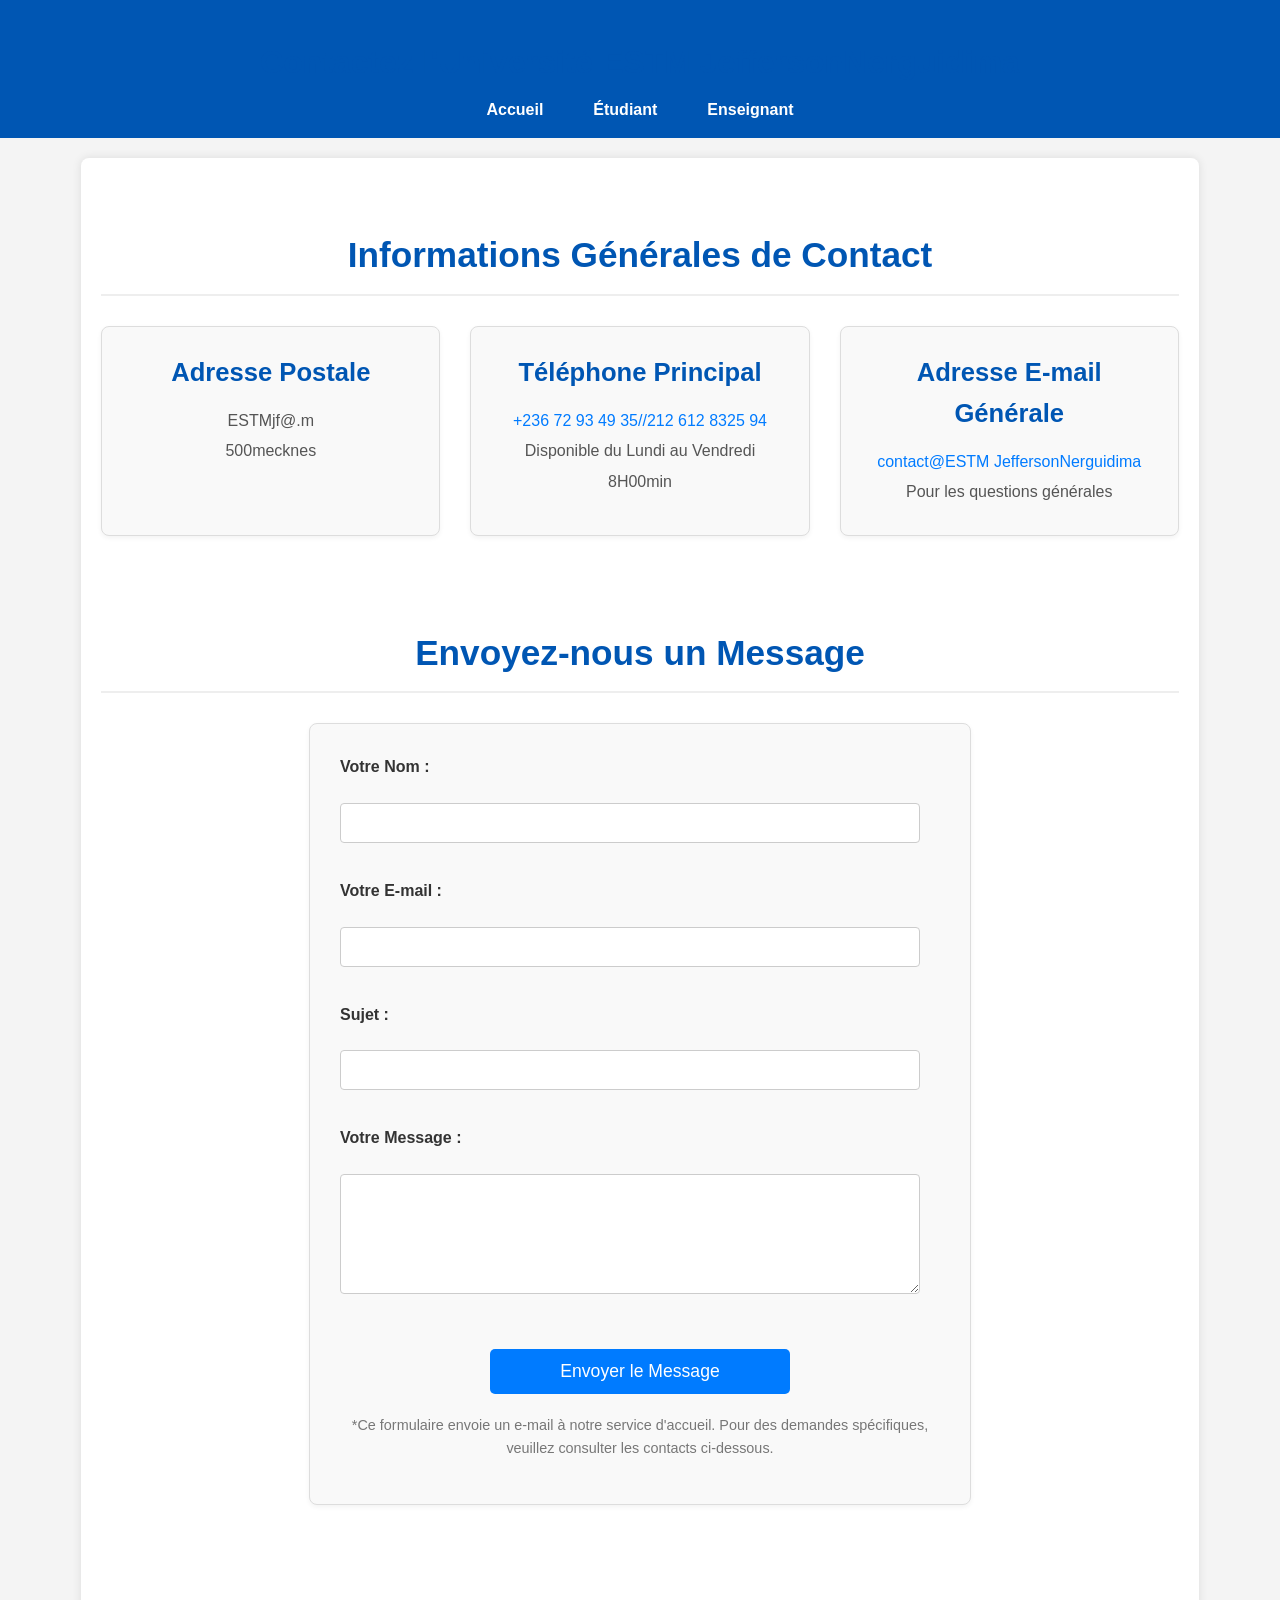
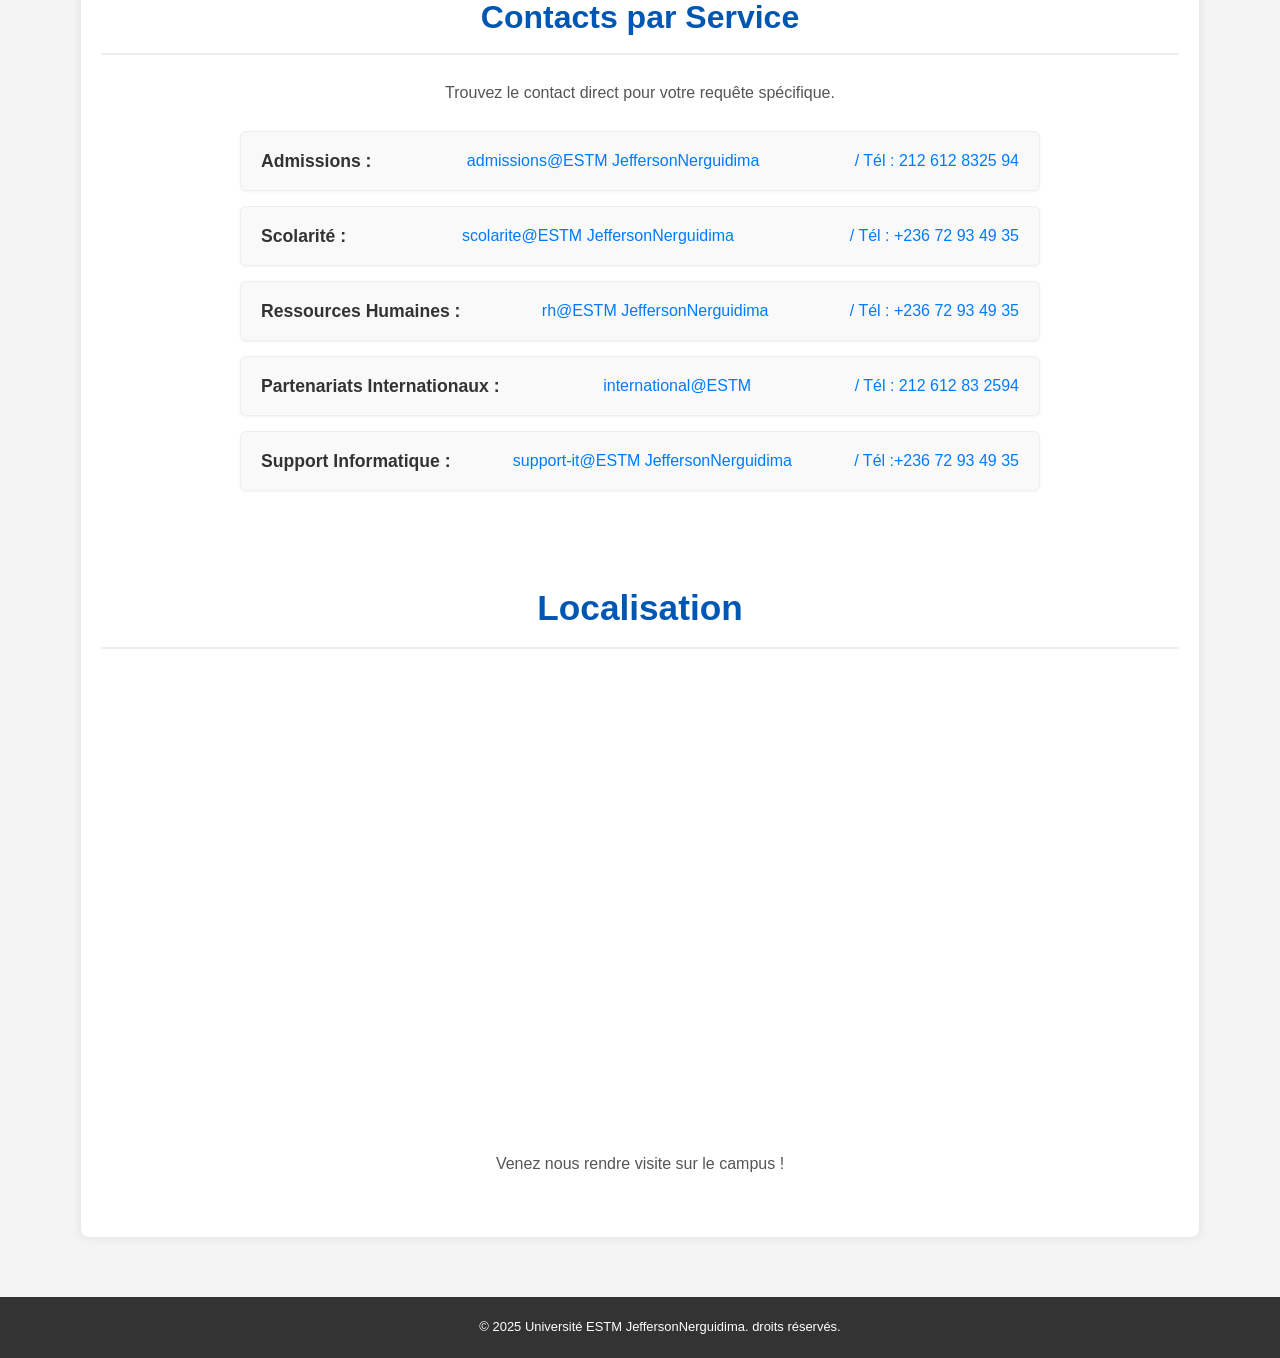
<file: contact.html>
<!DOCTYPE html>
<html lang="fr">
<head>
    <meta charset="UTF-8">
    <meta name="viewport" content="width=device-width, initial-scale=1.0">
    <title>Contactez-nous - Université ESTM JeffersonNerguidima</title>
    <link rel="stylesheet" href="style.css"> <style>

        .contact-info {
            display: flex;
            flex-wrap: wrap;
            justify-content: center;
            gap: 30px;
            margin-bottom: 40px;
        }

        .contact-info div {
            background-color: #f9f9f9;
            border: 1px solid #ddd;
            border-radius: 8px;
            padding: 25px;
            text-align: center;
            flex: 1;
            min-width: 280px;
            max-width: 350px;
            box-shadow: 0 2px 5px rgba(0, 0, 0, 0.05);
        }

        .contact-info h3 {
            color: #0056b3;
            margin-top: 0;
            font-size: 1.6em;
            margin-bottom: 15px;
        }

        .contact-info p {
            margin: 5px 0;
            font-size: 1em;
            color: #555;
        }

        .contact-info a {
            color: #007bff;
            text-decoration: none;
        }

        .contact-info a:hover {
            text-decoration: underline;
        }

        .contact-form {
            background-color: #f9f9f9;
            border: 1px solid #ddd;
            border-radius: 8px;
            padding: 30px;
            max-width: 600px;
            margin: 0 auto 40px auto;
            box-shadow: 0 2px 5px rgba(0, 0, 0, 0.05);
        }

        .contact-form label {
            display: block;
            margin-bottom: 8px;
            font-weight: bold;
            color: #333;
        }

        .contact-form input[type="text"],
        .contact-form input[type="email"],
        .contact-form textarea {
            width: calc(100% - 20px); 
            padding: 10px;
            margin-bottom: 20px;
            border: 1px solid #ccc;
            border-radius: 4px;
            font-size: 1em;
        }

        .contact-form textarea {
            resize: vertical; 
            min-height: 120px;
        }

        .contact-form button {
            background-color: #007bff;
            color: white;
            padding: 12px 25px;
            border: none;
            border-radius: 5px;
            cursor: pointer;
            font-size: 1.1em;
            transition: background-color 0.3s ease;
            width: 100%;
        }

        .contact-form button:hover {
            background-color: #0056b3;
        }

        .department-contacts {
            margin-top: 40px;
            text-align: center;
        }

        .department-contacts h2 {
            color: #0056b3;
            margin-bottom: 25px;
            font-size: 2em;
        }

        .department-list {
            list-style: none;
            padding: 0;
            text-align: left;
            max-width: 800px;
            margin: 0 auto;
        }

        .department-list li {
            background-color: #f9f9f9;
            border: 1px solid #eee;
            border-radius: 6px;
            margin-bottom: 15px;
            padding: 15px 20px;
            display: flex;
            justify-content: space-between;
            align-items: center;
            box-shadow: 0 1px 3px rgba(0, 0, 0, 0.05);
        }

        .department-list li strong {
            color: #333;
            font-size: 1.1em;
        }

        .department-list li span {
            color: #007bff;
            text-decoration: none;
            font-weight: normal;
        }

        .department-list li a {
            color: #007bff;
            text-decoration: none;
        }

        .department-list li a:hover {
            text-decoration: underline;
        }
        @media (max-width: 768px) {
            .contact-info div {
                min-width: unset;
                width: 100%;
            }
            .contact-form {
                padding: 20px;
            }
            .department-list li {
                flex-direction: column;
                align-items: flex-start;
                gap: 5px;
            }
        }
body {
    font-family: Arial, sans-serif;
    line-height: 1.6;
    margin: 0;
    padding: 0;
    background-color: #f4f4f4;
    color: #333;
}

header {
    background-color: #0056b3; 
    color: #fff;
    padding: 1rem 0;
    text-align: center;
}

header h1 {
    margin-bottom: 0.5rem;
}

header nav ul {
    list-style: none;
    padding: 0;
    margin: 0;
    display: flex;
    justify-content: center;
    flex-wrap: wrap;
}

header nav ul li {
    margin: 0 15px;
}

header nav ul li a {
    color: #fff;
    text-decoration: none;
    font-weight: bold;
    padding: 5px 10px;
    transition: background-color 0.3s ease;
}

header nav ul li a:hover {
    background-color: #004085;
    border-radius: 5px;
}

main {
    padding: 20px;
    max-width: 1200px;
    margin: 20px auto;
    background-color: #fff;
    box-shadow: 0 0 10px rgba(0, 0, 0, 0.1);
    border-radius: 8px;
}

.content-section {
    margin-bottom: 40px;
    padding-top: 20px;
}

.section-title {
    color: #0056b3;
    text-align: center;
    margin-bottom: 30px;
    font-size: 2.2em;
    border-bottom: 2px solid #eee;
    padding-bottom: 10px;
}

footer {
    text-align: center;
    padding: 20px;
    margin-top: 40px;
    background-color: #333;
    color: #fff;
    font-size: 0.9em;
}
@media (max-width: 768px) {
    header nav ul li {
        margin: 5px 10px;
    }
    .section-title {
        font-size: 1.8em;
    }
}
    </style>
</head>
<body>
    <header>
        <h1>Contactez l'Université ESTM JeffersonNerguidima</h1>
        <nav>
            <ul>
                <li><a href="/">Accueil</a></li> <li><a href="etudiant.html">Étudiant</a></li>
                <li><a href="enseignant.html">Enseignant</a></li>
            </ul>
        </nav>
    </header>

    <main>
        <section class="content-section">
            <h2 class="section-title">Informations Générales de Contact</h2>
            <div class="contact-info">
                <div>
                    <h3>Adresse Postale</h3>
                    <p>ESTMjf@.m</p>
                    <p>500mecknes</p>
                </div>
                <div>
                    <h3>Téléphone Principal</h3>
                    <p><a href="tel:+[Numéro de Téléphone]">+236 72 93 49 35//212 612 8325 94</a></p>
                    <p>Disponible du Lundi au Vendredi</p>
                    <p>8H00min</p>
                </div>
                <div>
                    <h3>Adresse E-mail Générale</h3>
                    <p><a href="mailto:contact@[votreuniversite.com]">contact@ESTM JeffersonNerguidima</a></p>
                    <p>Pour les questions générales</p>
                </div>
            </div>
        </section>

        <section class="content-section">
            <h2 class="section-title">Envoyez-nous un Message</h2>
            <div class="contact-form">
                <form action="process_inscription.php" method="POST">
                    <label for="name">Votre Nom :</label>
                    <input type="text" id="name" name="name" required>

                    <label for="email">Votre E-mail :</label>
                    <input type="email" id="email" name="email" required>

                    <label for="subject">Sujet :</label>
                    <input type="text" id="subject" name="subject">

                    <label for="message">Votre Message :</label>
                    <textarea id="message" name="message" required></textarea>

                    <button type="submit">Envoyer le Message</button>
                </form>
                <p style="text-align: center; font-size: 0.9em; color: #777; margin-top: 20px;">
                    *Ce formulaire envoie un e-mail à notre service d'accueil. Pour des demandes spécifiques, veuillez consulter les contacts ci-dessous.
                </p>
            </div>
        </section>

        <section class="content-section department-contacts">
            <h2 class="section-title">Contacts par Service</h2>
            <p style="margin-bottom: 25px; color: #555;">Trouvez le contact direct pour votre requête spécifique.</p>
            <ul class="department-list">
                <li>
                    <strong>Admissions :</strong>
                    <span><a href="mailto:admissions@[votreuniversite.com]">admissions@ESTM JeffersonNerguidima</a></span>
                    <span>/ Tél : 212 612 8325 94</span>
                </li>
                <li>
                    <strong>Scolarité :</strong>
                    <span><a href="mailto:scolarite@[votreuniversite.com]">scolarite@ESTM JeffersonNerguidima</a></span>
                    <span>/ Tél : +236 72 93 49 35 </span>
                </li>
                <li>
                    <strong>Ressources Humaines :</strong>
                    <span><a href="mailto:rh@[votreuniversite.com]">rh@ESTM JeffersonNerguidima</a></span>
                    <span>/ Tél :  +236 72 93 49 35</span>
                </li>
                <li>
                    <strong>Partenariats Internationaux :</strong>
                    <span><a href="mailto:international@[votreuniversite.com]">international@ESTM</a></span>
                    <span>/ Tél : 212 612 83 2594</span>
                </li>
                <li>
                    <strong>Support Informatique :</strong>
                    <span><a href="mailto:support-it@[votreuniversite.com]">support-it@ESTM JeffersonNerguidima</a></span>
                    <span>/ Tél :+236 72 93 49 35</span>
                </li>
                </ul>
        </section>

        <section class="content-section">
            <h2 class="section-title">Localisation</h2>
            <div style="text-align: center; margin-bottom: 20px;">
                <iframe src="https://www.google.com/maps/embed?pb=!1m18!1m12!1m3!1d20600.32288079148!2d-5.5684617!3d33.8935147!2m3!1f0!2f0!3f0!3m2!1i1024!2i768!4f13.1!3m3!1m2!1s0xd9c20f1b2c1b7e1%3A0x6b8f3a3f5f3a3f5!2s[Nom de votre Université à Meknès]!5e0!3m2!1sfr!2sma!4v1700000000000!5m2!1sfr!2sma" width="100%" height="450" style="border:0;" allowfullscreen="" loading="lazy" referrerpolicy="no-referrer-when-downgrade"></iframe>
                <p style="margin-top: 15px; color: #555;">Venez nous rendre visite sur le campus !</p>
            </div>
        </section>
    </main>

    <footer>
        <p>&copy; 2025 Université ESTM JeffersonNerguidima. droits réservés.</p>
    </footer>
</body>
</html>
</file>
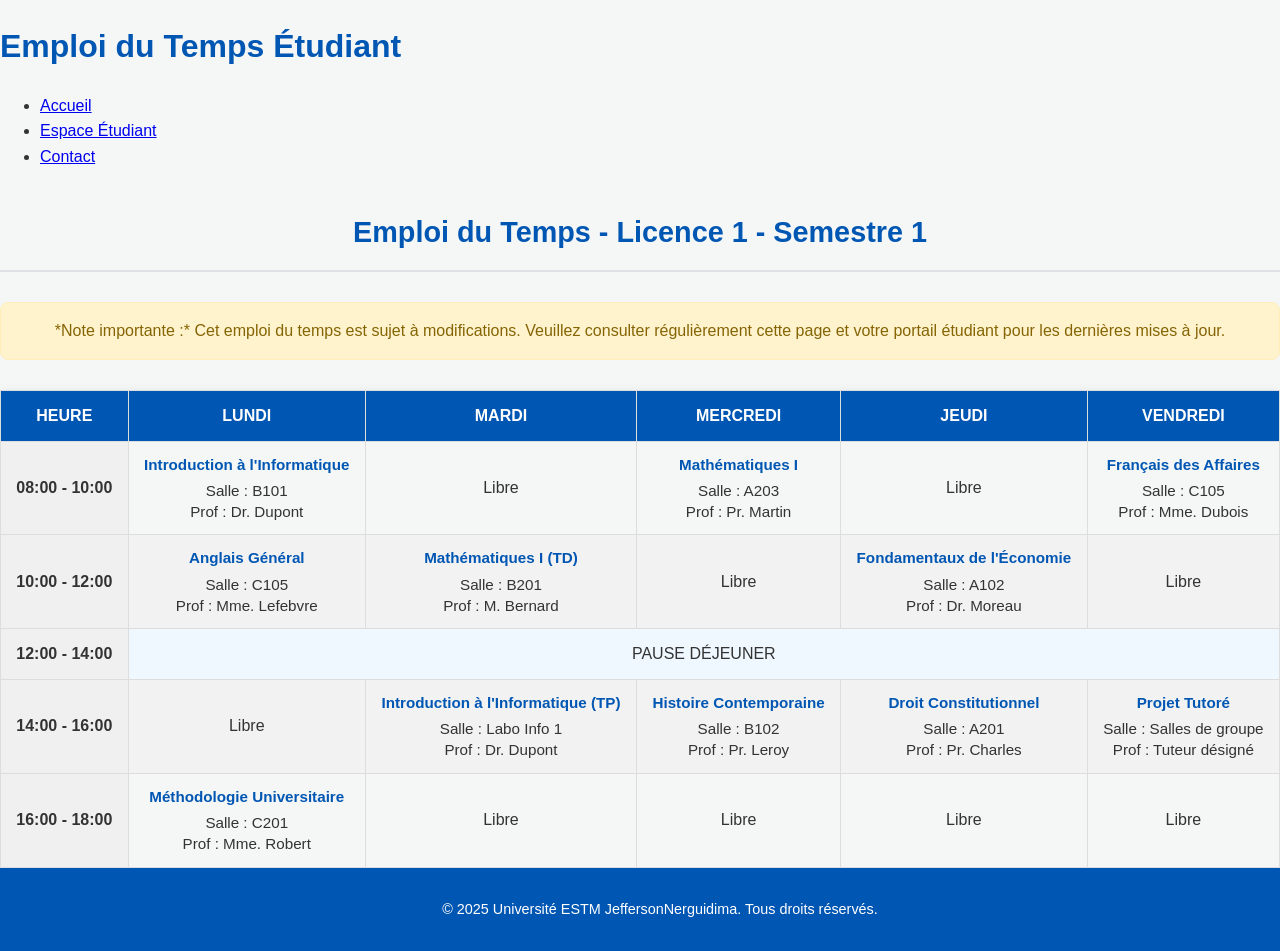
<file: emploietud.html>
<!DOCTYPE html>
<html lang="fr">
<head>
    <meta charset="UTF-8">
    <meta name="viewport" content="width=device-width, initial-scale=1.0">
    <title>Emploi du Temps Étudiant - Université [Nom de votre Université]</title>
    <link rel="stylesheet" href="style.css">
    <style>
        /* Styles spécifiques pour les tableaux d'emploi du temps */
        .schedule-table {
            width: 100%;
            border-collapse: collapse;
            margin-top: 30px;
            box-shadow: 0 2px 10px rgba(0, 0, 0, 0.08);
        }

        .schedule-table th, .schedule-table td {
            border: 1px solid #ddd;
            padding: 12px 15px;
            text-align: center;
            vertical-align: middle;
        }

        .schedule-table th {
            background-color: #0056b3; /* Bleu de l'université */
            color: white;
            font-weight: bold;
            text-transform: uppercase;
        }

        .schedule-table tr:nth-child(even) {
            background-color: #f2f2f2;
        }

        .schedule-table tr:hover {
            background-color: #e6f0ff; /* Léger bleu au survol */
        }

        .schedule-table td:first-child {
            background-color: #f0f0f0; /* Couleur pour la colonne des heures */
            font-weight: bold;
            color: #333;
        }

        .course-details {
            font-size: 0.95em;
            line-height: 1.4;
        }

        .course-details strong {
            display: block; /* Le titre du cours sur une nouvelle ligne */
            color: #0056b3;
            margin-bottom: 5px;
        }

        .course-details span {
            display: block; /* Chaque détail sur une nouvelle ligne */
        }

        /* Message d'information */
        .info-message {
            background-color: #fff3cd; /* Couleur jaune clair */
            border: 1px solid #ffeeba;
            color: #856404;
            padding: 15px;
            border-radius: 8px;
            margin-bottom: 30px;
            text-align: center;
        }

        /* Responsive pour les tableaux */
        @media (max-width: 768px) {
            .schedule-table, .schedule-table tbody, .schedule-table thead, .schedule-table th, .schedule-table td, .schedule-table tr {
                display: block;
            }

            .schedule-table thead tr {
                position: absolute;
                top: -9999px;
                left: -9999px;
            }

            .schedule-table tr {
                margin-bottom: 15px;
                border: 1px solid #ddd;
                border-radius: 8px;
                overflow: hidden;
            }

            .schedule-table td {
                border: none;
                border-bottom: 1px solid #eee;
                position: relative;
                padding-left: 50%;
                text-align: left;
            }

            .schedule-table td:before {
                position: absolute;
                top: 0;
                left: 6px;
                width: 45%;
                padding-right: 10px;
                white-space: nowrap;
                content: attr(data-label); /* Utilise l'attribut data-label pour afficher l'en-tête */
                font-weight: bold;
                color: #0056b3;
            }

            .schedule-table td:first-child {
                background-color: #e6f0ff; /* Fond bleu clair pour l'heure sur mobile */
                text-align: center;
                padding-left: 6px;
            }
        }
        /* Ajoutez ces styles à votre fichier style.css principal */

/* Styles généraux pour les tableaux d'emploi du temps */
.schedule-table {
    width: 100%;
    border-collapse: collapse;
    margin-top: 30px;
    box-shadow: 0 2px 10px rgba(0, 0, 0, 0.08);
}

.schedule-table th, .schedule-table td {
    border: 1px solid #ddd;
    padding: 12px 15px;
    text-align: center;
    vertical-align: middle;
}

.schedule-table th {
    background-color: #0056b3; /* Bleu de l'université */
    color: white;
    font-weight: bold;
    text-transform: uppercase;
}

.schedule-table tr:nth-child(even) {
    background-color: #f2f2f2;
}

.schedule-table tr:hover {
    background-color: #e6f0ff; /* Léger bleu au survol */
}

.schedule-table td:first-child {
    background-color: #f0f0f0; /* Couleur pour la colonne des heures */
    font-weight: bold;
    color: #333;
}

/* Styles pour les détails des cours/activités dans les cellules */
.course-details, .activity-details {
    font-size: 0.95em;
    line-height: 1.4;
}

.course-details strong, .activity-details strong {
    display: block; /* Le titre sur une nouvelle ligne */
    color: #0056b3;
    margin-bottom: 5px;
}

.course-details span, .activity-details span {
    display: block; /* Chaque détail sur une nouvelle ligne */
}

/* Message d'information/alerte */
.info-message {
    background-color: #fff3cd; /* Couleur jaune clair */
    border: 1px solid #ffeeba;
    color: #856404;
    padding: 15px;
    border-radius: 8px;
    margin-bottom: 30px;
    text-align: center;
}

/* Styles Responsifs pour les tableaux (très important pour la lisibilité sur mobile) */
@media (max-width: 768px) {
    .schedule-table, .schedule-table tbody, .schedule-table thead, .schedule-table th, .schedule-table td, .schedule-table tr {
        display: block; /* Chaque ligne et cellule devient un bloc */
    }

    .schedule-table thead tr {
        position: absolute; /* Cache les en-têtes du tableau original sur mobile */
        top: -9999px;
        left: -9999px;
    }

    .schedule-table tr {
        margin-bottom: 15px;
        border: 1px solid #ddd;
        border-radius: 8px;
        overflow: hidden; /* Assure que les coins arrondis sont respectés */
    }

    .schedule-table td {
        border: none; /* Supprime les bordures entre les cellules mobiles */
        border-bottom: 1px solid #eee;
        position: relative;
        padding-left: 50%; /* Laisse de la place pour l'étiquette */
        text-align: left; /* Alignement du texte à gauche */
    }

    .schedule-table td:before {
        position: absolute;
        top: 0;
        left: 6px;
        width: 45%;
        padding-right: 10px;
        white-space: nowrap;
        content: attr(data-label); /* Affiche l'en-tête de colonne (jour/heure) */
        font-weight: bold;
        color: #0056b3;
    }

    .schedule-table td:first-child {
        background-color: #e6f0ff; /* Fond légèrement différent pour l'heure sur mobile */
        text-align: center;
        padding-left: 6px;
        font-size: 1.1em;
        padding-top: 15px;
        padding-bottom: 15px;
    }
}
    </style>
</head>
<body>
    <header>
        <h1>Emploi du Temps Étudiant</h1>
        <nav>
            <ul>
                <li><a href="/">Accueil</a></li>
                <li><a href="etudiant.html">Espace Étudiant</a></li>
                <li><a href="contact.html">Contact</a></li>
            </ul>
        </nav>
    </header>

    <main>
        <section class="content-section">
            <h2 class="section-title">Emploi du Temps - Licence 1 - Semestre 1</h2>

            <div class="info-message">
                *Note importante :* Cet emploi du temps est sujet à modifications. Veuillez consulter régulièrement cette page et votre portail étudiant pour les dernières mises à jour.
            </div>

            <table class="schedule-table">
                <thead>
                    <tr>
                        <th>Heure</th>
                        <th>Lundi</th>
                        <th>Mardi</th>
                        <th>Mercredi</th>
                        <th>Jeudi</th>
                        <th>Vendredi</th>
                    </tr>
                </thead>
                <tbody>
                    <tr>
                        <td data-label="Heure">08:00 - 10:00</td>
                        <td data-label="Lundi">
                            <div class="course-details">
                                <strong>Introduction à l'Informatique</strong>
                                <span>Salle : B101</span>
                                <span>Prof : Dr. Dupont</span>
                            </div>
                        </td>
                        <td data-label="Mardi">Libre</td>
                        <td data-label="Mercredi">
                            <div class="course-details">
                                <strong>Mathématiques I</strong>
                                <span>Salle : A203</span>
                                <span>Prof : Pr. Martin</span>
                            </div>
                        </td>
                        <td data-label="Jeudi">Libre</td>
                        <td data-label="Vendredi">
                            <div class="course-details">
                                <strong>Français des Affaires</strong>
                                <span>Salle : C105</span>
                                <span>Prof : Mme. Dubois</span>
                            </div>
                        </td>
                    </tr>
                    <tr>
                        <td data-label="Heure">10:00 - 12:00</td>
                        <td data-label="Lundi">
                            <div class="course-details">
                                <strong>Anglais Général</strong>
                                <span>Salle : C105</span>
                                <span>Prof : Mme. Lefebvre</span>
                            </div>
                        </td>
                        <td data-label="Mardi">
                            <div class="course-details">
                                <strong>Mathématiques I (TD)</strong>
                                <span>Salle : B201</span>
                                <span>Prof : M. Bernard</span>
                            </div>
                        </td>
                        <td data-label="Mercredi">Libre</td>
                        <td data-label="Jeudi">
                            <div class="course-details">
                                <strong>Fondamentaux de l'Économie</strong>
                                <span>Salle : A102</span>
                                <span>Prof : Dr. Moreau</span>
                            </div>
                        </td>
                        <td data-label="Vendredi">Libre</td>
                    </tr>
                    <tr>
                        <td data-label="Heure">12:00 - 14:00</td>
                        <td colspan="5" data-label="Pause Déjeuner" style="background-color: #f0f8ff;">PAUSE DÉJEUNER</td>
                    </tr>
                    <tr>
                        <td data-label="Heure">14:00 - 16:00</td>
                        <td data-label="Lundi">Libre</td>
                        <td data-label="Mardi">
                            <div class="course-details">
                                <strong>Introduction à l'Informatique (TP)</strong>
                                <span>Salle : Labo Info 1</span>
                                <span>Prof : Dr. Dupont</span>
                            </div>
                        </td>
                        <td data-label="Mercredi">
                            <div class="course-details">
                                <strong>Histoire Contemporaine</strong>
                                <span>Salle : B102</span>
                                <span>Prof : Pr. Leroy</span>
                            </div>
                        </td>
                        <td data-label="Jeudi">
                            <div class="course-details">
                                <strong>Droit Constitutionnel</strong>
                                <span>Salle : A201</span>
                                <span>Prof : Pr. Charles</span>
                            </div>
                        </td>
                        <td data-label="Vendredi">
                            <div class="course-details">
                                <strong>Projet Tutoré</strong>
                                <span>Salle : Salles de groupe</span>
                                <span>Prof : Tuteur désigné</span>
                            </div>
                        </td>
                    </tr>
                    <tr>
                        <td data-label="Heure">16:00 - 18:00</td>
                        <td data-label="Lundi">
                            <div class="course-details">
                                <strong>Méthodologie Universitaire</strong>
                                <span>Salle : C201</span>
                                <span>Prof : Mme. Robert</span>
                            </div>
                        </td>
                        <td data-label="Mardi">Libre</td>
                        <td data-label="Mercredi">Libre</td>
                        <td data-label="Jeudi">Libre</td>
                        <td data-label="Vendredi">Libre</td>
                    </tr>
                </tbody>
            </table>
        </section>
    </main>

    <footer>
        <p>&copy; 2025 Université ESTM JeffersonNerguidima. Tous droits réservés.</p>
    </footer>
</body>
</html>
</file>
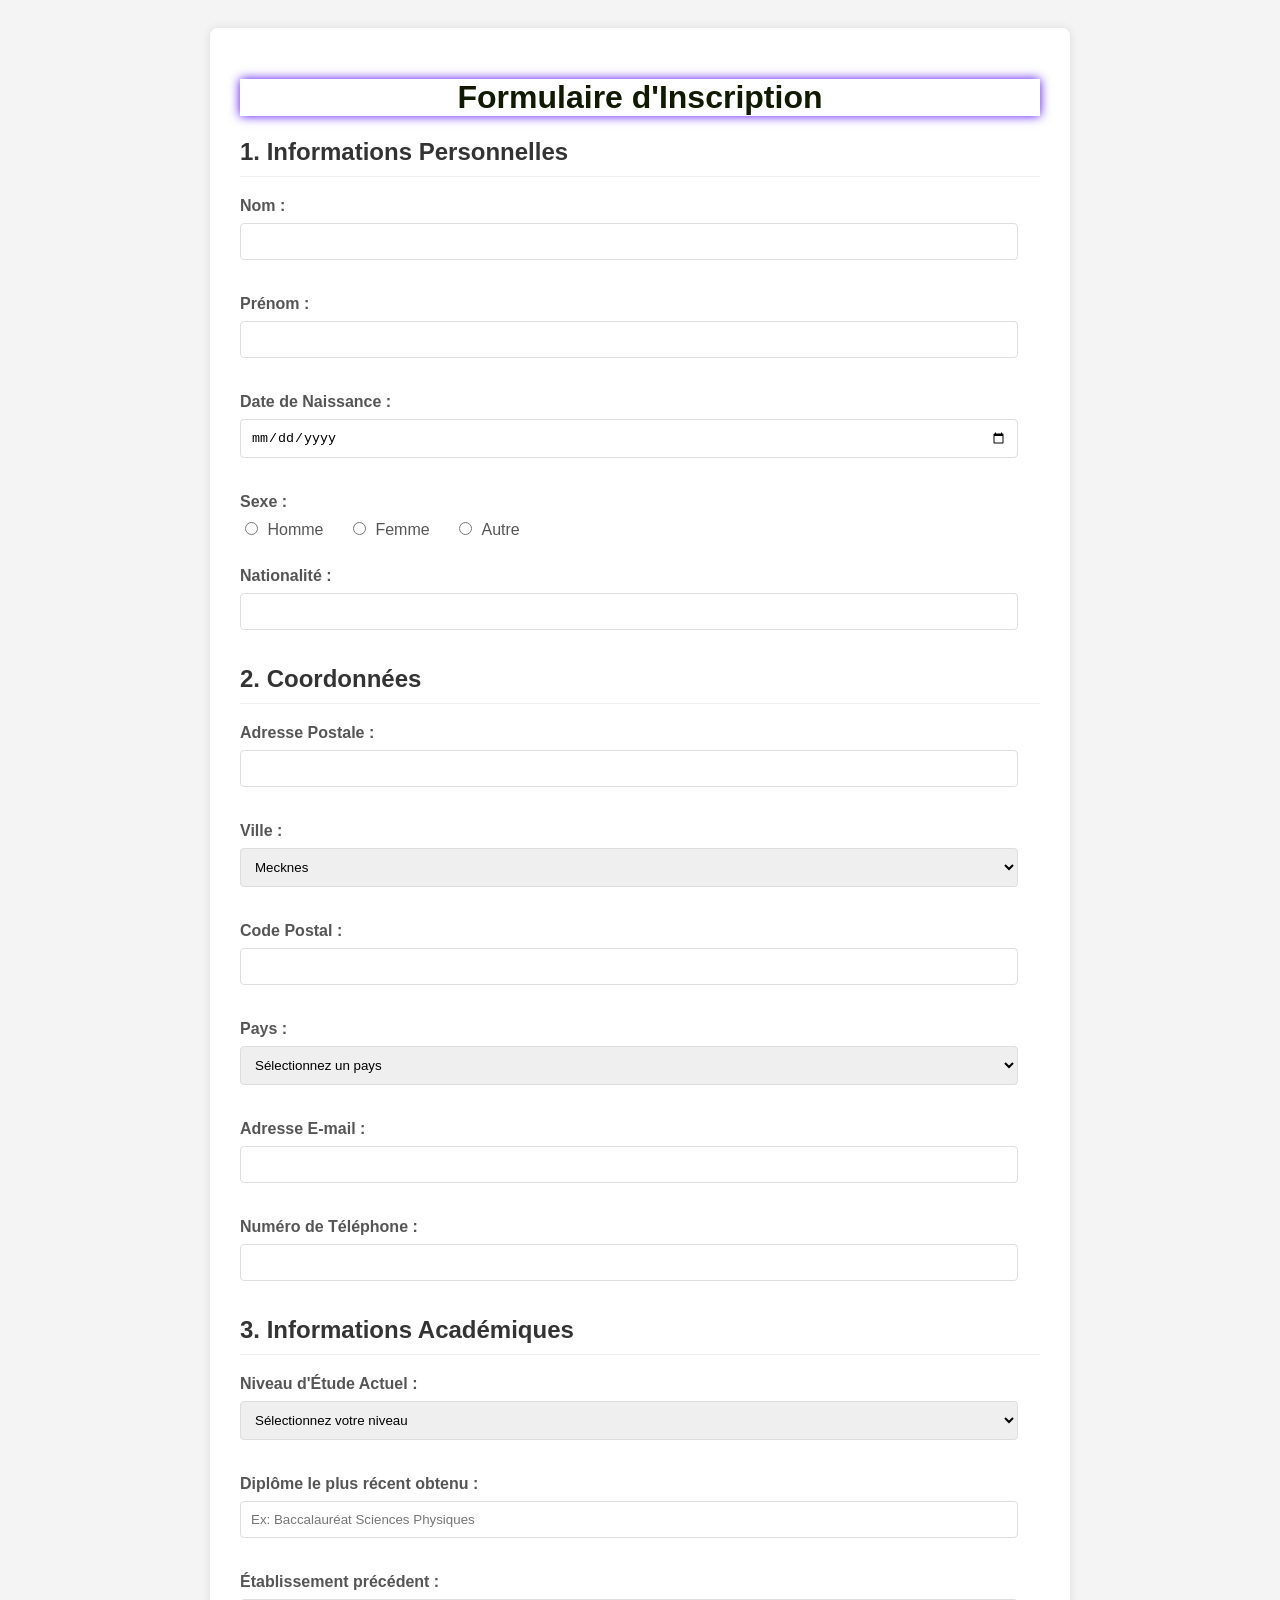
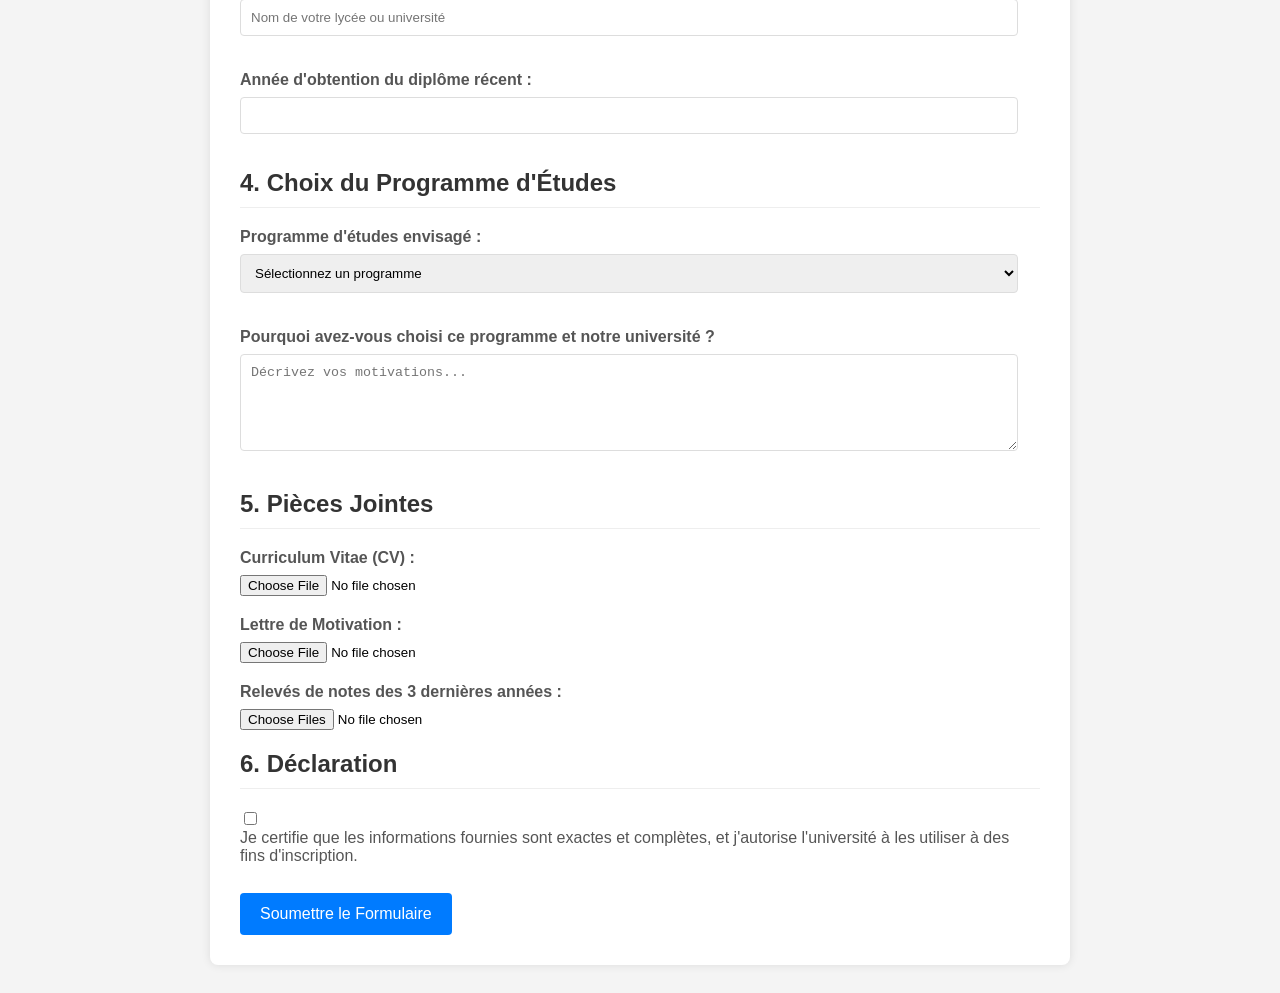
<file: enregistrement.html>
<!DOCTYPE html>
<html lang="fr">
<head>
    <meta charset="UTF-8">
    <meta name="viewport" content="width=device-width, initial-scale=1.0">
    <title>Formulaire d'Inscription Universitaire</title>
    <style>
        body {
            font-family: Arial, sans-serif;
            background-color: #f4f4f4;
            padding: 20px;
        }
        .container {
            max-width: 800px;
            margin: 0 auto;
            background-color: #fff;
            padding: 30px;
            border-radius: 8px;
            box-shadow: 0 0 10px rgba(0, 0, 0, 0.1);
        }
        h2 {
            color: #333;
            border-bottom: 1px solid #eee;
            padding-bottom: 10px;
            margin-bottom: 20px;
        }
         h1{
             color: #0f1a01;
             box-shadow: 0 0 10px rgb(82, 12, 245);
             text-align: center;
         }
        label {
            display: block;
            margin-bottom: 8px;
            font-weight: bold;
            color: #555;
        }
        input[type="text"],
        input[type="email"],
        input[type="tel"],
        input[type="date"],
        input[type="number"],
        select,
        textarea {
            width: calc(100% - 22px);
            padding: 10px;
            margin-bottom: 15px;
            border: 1px solid #ddd;
            border-radius: 4px;
            box-sizing: border-box;
        }
        input[type="radio"],
        input[type="checkbox"] {
            margin-right: 5px;
        }
        .radio-group label, .checkbox-group label {
            display: inline-block;
            margin-right: 20px;
            font-weight: normal;
        }
        .form-group {
            margin-bottom: 20px;
        }
        button {
            background-color: #007bff;
            color: white;
            padding: 12px 20px;
            border: none;
            border-radius: 4px;
            cursor: pointer;
            font-size: 16px;
        }
        button:hover {
            background-color: #0056b3;
        }
        .help-text {
            font-size: 0.9em;
            color: #777;
            margin-top: -10px;
            margin-bottom: 15px;
            display: block;
        }
    </style>
</head>
<body>
    <div class="container">
        <h1>Formulaire d'Inscription</h1>
        <form action="enregistrement.php" method="POST">
            <h2>1. Informations Personnelles</h2>
            <div class="form-group">
                <label for="nom">Nom :</label>
                <input type="text" id="nom" name="nom" required>
            </div>

            <div class="form-group">
                <label for="prenom">Prénom :</label>
                <input type="text" id="prenom" name="prenom" required>
            </div>

            <div class="form-group">
                <label for="date_naissance">Date de Naissance :</label>
                <input type="date" id="date_naissance" name="date_naissance" required>
            </div>

            <div class="form-group">
                <label>Sexe :</label>
                <div class="radio-group">
                    <input type="radio" id="homme" name="sexe" value="homme" required>
                    <label for="homme">Homme</label>
                    <input type="radio" id="femme" name="sexe" value="femme">
                    <label for="femme">Femme</label>
                    <input type="radio" id="autre" name="sexe" value="autre">
                    <label for="autre">Autre</label>
                </div>
            </div>

            <div class="form-group">
                <label for="nationalite">Nationalité :</label>
                <input type="text" id="nationalite" name="nationalite" required>
            </div>

            <h2>2. Coordonnées</h2>
            <div class="form-group">
                <label for="adresse">Adresse Postale :</label>
                <input type="text" id="adresse" name="adresse" required>
            </div>

            <div class="form-group">
                <label for="ville">Ville :</label>
                <select name="ville" id="ville">
                    <option name="Mecknes" id="Mecknes">Mecknes</option>
                    <option name="kenitra" id="kenitra">kenitra</option>
                    <option name="Fes" id="Fes">Fes</option>
                    <option name="Marakech" id="Marakech">Marakech</option>
                    <option name="tanger" id="tanger">Tanger</option>
                </select>
                    
               
               
            </div>

            <div class="form-group">
                <label for="code_postal">Code Postal :</label>
                <input type="text" id="code_postal" name="code_postal" pattern="[0-9]{5}" title="Cinq chiffres requis" required>
            </div>

            <div class="form-group">
                <label for="pays">Pays :</label>
                <select id="pays" name="pays" required>
                    <option value="">Sélectionnez un pays</option>
                    <option value="Maroc">Maroc</option>
                    <option value="France">France</option>
                    <option value="Canada">Canada</option>
                    <option value="Algerie">Algérie</option>
                    <option value="Tunisie">Tunisie</option>
                    <option value="Belgique">Belgique</option>
                    <option value="Suisse">Suisse</option>
                    <option value="autre">Autre</option>
                    </select>
            </div>

            <div class="form-group">
                <label for="email">Adresse E-mail :</label>
                <input type="email" id="email" name="email" required>
            </div>

            <div class="form-group">
                <label for="telephone">Numéro de Téléphone :</label>
                <input type="tel" id="telephone" name="telephone" pattern="[0-9]{10}" title="Dix chiffres requis (sans espaces ni tirets)">
            </div>

            <h2>3. Informations Académiques</h2>
            <div class="form-group">
                <label for="niveau_etude">Niveau d'Étude Actuel :</label>
                <select id="niveau_etude" name="niveau_etude" required>
                    <option value="">Sélectionnez votre niveau</option>
                    <option value="Baccalaureat">Baccalauréat</option>
                    <option value="Licence1">1ère année Licence</option>
                    <option value="Licence2">2ème année Licence</option>
                    <option value="Licence3">3ème année Licence</option>
                    <option value="Master1">1ère année Master</option>
                    <option value="Master2">2ème année Master</option>
                    <option value="Doctorat">Doctorat</option>
                    <option value="Autre">Autre</option>
                </select>
            </div>

            <div class="form-group">
                <label for="diplome_recent">Diplôme le plus récent obtenu :</label>
                <input type="text" id="diplome_recent" name="diplome_recent" placeholder="Ex: Baccalauréat Sciences Physiques">
            </div>

            <div class="form-group">
                <label for="etablissement_precedent">Établissement précédent :</label>
                <input type="text" id="etablissement_precedent" name="etablissement_precedent" placeholder="Nom de votre lycée ou université">
            </div>

            <div class="form-group">
                <label for="annee_obtention_diplome">Année d'obtention du diplôme récent :</label>
                <input type="number" id="annee_obtention_diplome" name="annee_obtention_diplome" min="1950" max="2025" step="1" required>
            </div>

            <h2>4. Choix du Programme d'Études</h2>
            <div class="form-group">
                <label for="programme_choisi">Programme d'études envisagé :</label>
                <select id="programme_choisi" name="programme_choisi" required>
                    <option value="">Sélectionnez un programme</option>
                    <option value="Informatique">Informatique</option>
                    <option value="Droit">Droit</option>
                    <option value="Medecine">Médecine</option>
                    <option value="Sciences_Economiques">Sciences Économiques</option>
                    <option value="Lettres_Modernes">Lettres Modernes</option>
                    <option value="Genie_Civil">Génie Civil</option>
                    <option value="Architecture">Architecture</option>
                    <option value="Gestion">Gestion</option>
                    </select>
            </div>

            <div class="form-group">
                <label for="raison_choix">Pourquoi avez-vous choisi ce programme et notre université ?</label>
                <textarea id="raison_choix" name="raison_choix" rows="5" placeholder="Décrivez vos motivations..." required></textarea>
            </div>

            <h2>5. Pièces Jointes</h2>
            <div class="form-group">
                <label for="cv">Curriculum Vitae (CV) :</label>
                <input type="file" id="cv" name="cv" accept=".pdf,.doc,.docx">
            </div>

            <div class="form-group">
                <label for="lettre_motivation">Lettre de Motivation :</label>
                <input type="file" id="lettre_motivation" name="lettre_motivation" accept=".pdf,.doc,.docx">
            </div>

            <div class="form-group">
                <label for="releves_notes">Relevés de notes des 3 dernières années :</label>
                <input type="file" id="releves_notes" name="releves_notes" accept=".pdf" multiple>
            </div>

            <h2>6. Déclaration</h2>
            <div class="form-group checkbox-group">
                <input type="checkbox" id="consentement" name="consentement" required>
                <label for="consentement">Je certifie que les informations fournies sont exactes et complètes, et j'autorise l'université à les utiliser à des fins d'inscription.</label>
            </div>

            <button type="submit">Soumettre le Formulaire</button>
        </form>
    </div>
</body>
</html>
</file>
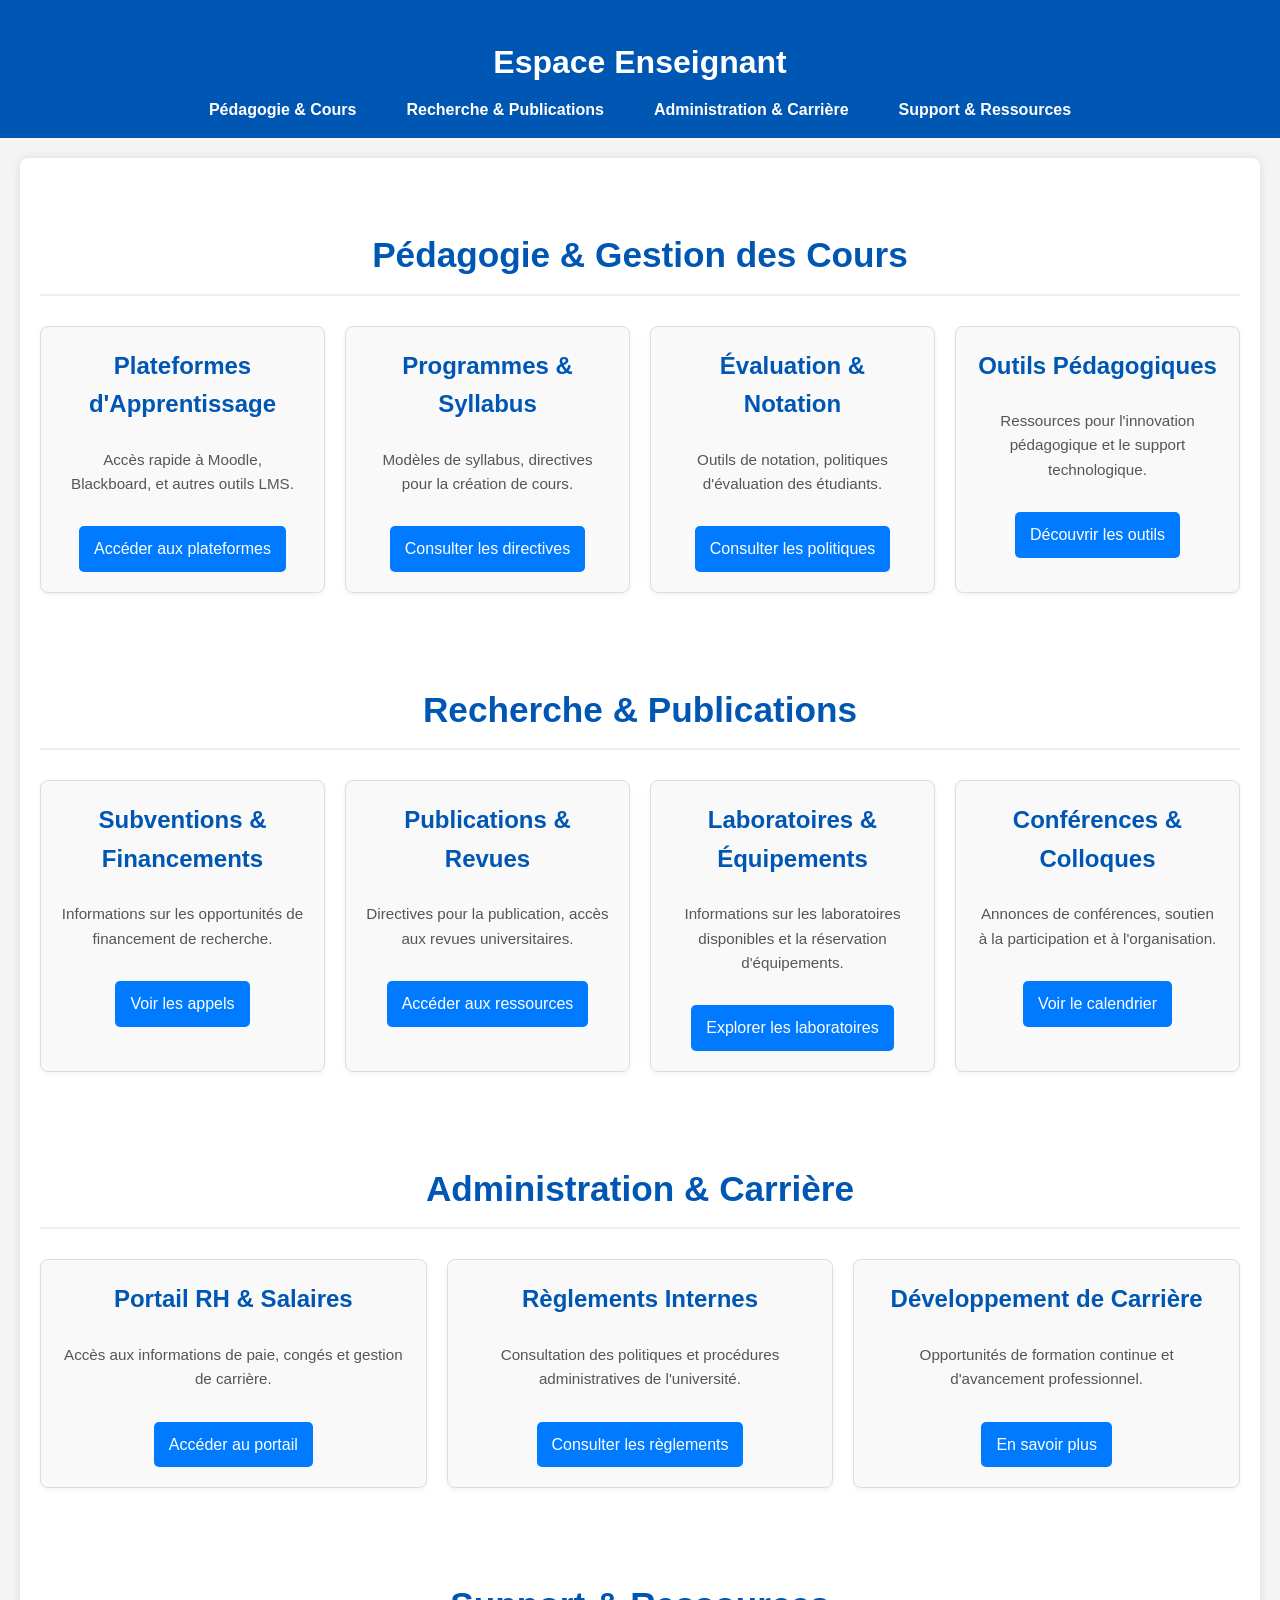
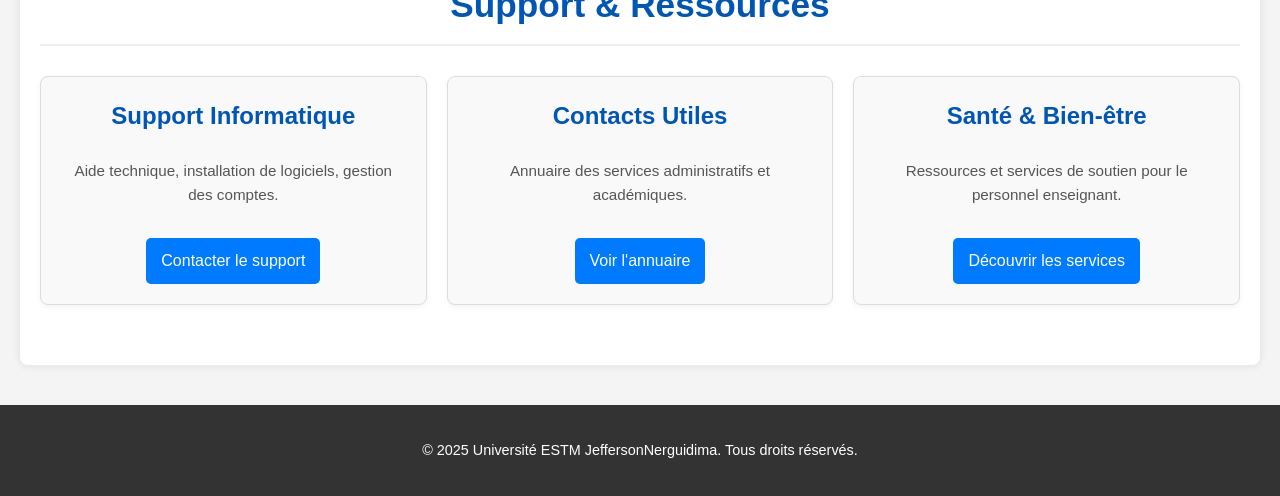
<file: enseignant.html>
<!DOCTYPE html>
<html lang="fr">
<head>
    <meta charset="UTF-8">
    <meta name="viewport" content="width=device-width, initial-scale=1.0">
    <title>Section Enseignant - Université [Nom de votre Université]</title>
    <style>
body {
    font-family: Arial, sans-serif;
    line-height: 1.6;
    margin: 0;
    padding: 0;
    background-color: #f4f4f4;
    color: #333;
}

header {
    background-color: #0056b3; 
    color: #fff;
    padding: 1rem 0;
    text-align: center;
}

header h1 {
    margin-bottom: 0.5rem;
}

header nav ul {
    list-style: none;
    padding: 0;
    margin: 0;
    display: flex;
    justify-content: center;
    flex-wrap: wrap; 
}

header nav ul li {
    margin: 0 15px;
}

header nav ul li a {
    color: #fff;
    text-decoration: none;
    font-weight: bold;
    padding: 5px 10px;
    transition: background-color 0.3s ease;
}

header nav ul li a:hover {
    background-color: #004085; 
    border-radius: 5px;
}

main {
    padding: 20px;
    max-width: 1200px;
    margin: 20px auto;
    background-color: #fff;
    box-shadow: 0 0 10px rgba(0, 0, 0, 0.1);
    border-radius: 8px;
}

.content-section {
    margin-bottom: 40px;
    padding-top: 20px; 
}

.section-title {
    color: #0056b3;
    text-align: center;
    margin-bottom: 30px;
    font-size: 2.2em;
    border-bottom: 2px solid #eee;
    padding-bottom: 10px;
}

.card-container {
    display: grid;
    grid-template-columns: repeat(auto-fit, minmax(280px, 1fr)); 
    gap: 20px;
    justify-content: center;
}

.card {
    background-color: #f9f9f9;
    border: 1px solid #ddd;
    border-radius: 8px;
    padding: 20px;
    text-align: center;
    box-shadow: 0 2px 5px rgba(0, 0, 0, 0.05);
    transition: transform 0.3s ease, box-shadow 0.3s ease;
}

.card:hover {
    transform: translateY(-5px);
    box-shadow: 0 4px 10px rgba(0, 0, 0, 0.1);
}

.card h3 {
    color: #0056b3;
    margin-top: 0;
    font-size: 1.5em;
}

.card p {
    font-size: 0.95em;
    color: #555;
    min-height: 40px; 
}

.button {
    display: inline-block;
    background-color: #007bff; 
    color: #fff;
    padding: 10px 15px;
    text-decoration: none;
    border-radius: 5px;
    margin-top: 15px;
    transition: background-color 0.3s ease;
}

.button:hover {
    background-color: #0056b3; 
}

footer {
    text-align: center;
    padding: 20px;
    margin-top: 40px;
    background-color: #333;
    color: #fff;
    font-size: 0.9em;
}
@media (max-width: 768px) {
    header nav ul li {
        margin: 5px 10px;
    }

    .section-title {
        font-size: 1.8em;
    }

    .card-container {
        grid-template-columns: 1fr; 
    }
}
    </style>
<body>
    <header>
        <h1>Espace Enseignant</h1>
        <nav>
            <ul>
                <li><a href="#pedagogie">Pédagogie & Cours</a></li>
                <li><a href="#recherche">Recherche & Publications</a></li>
                <li><a href="#admin">Administration & Carrière</a></li>
                <li><a href="#support">Support & Ressources</a></li>
            </ul>
        </nav>
    </header>

    <main>
        <section id="pedagogie" class="content-section">
            <h2 class="section-title">Pédagogie & Gestion des Cours</h2>
            <div class="card-container">
                <div class="card">
                    <h3>Plateformes d'Apprentissage</h3>
                    <p>Accès rapide à Moodle, Blackboard, et autres outils LMS.</p>
                    <a href="plateformes-apprentissage.html" class="button">Accéder aux plateformes</a>
                </div>
                <div class="card">
                    <h3>Programmes & Syllabus</h3>
                    <p>Modèles de syllabus, directives pour la création de cours.</p>
                    <a href="programmes-syllabus.html" class="button">Consulter les directives</a>
                </div>
                <div class="card">
                    <h3>Évaluation & Notation</h3>
                    <p>Outils de notation, politiques d'évaluation des étudiants.</p>
                    <a href="evaluation-notation.html" class="button">Consulter les politiques</a>
                </div>
                 <div class="card">
                    <h3>Outils Pédagogiques</h3>
                    <p>Ressources pour l'innovation pédagogique et le support technologique.</p>
                    <a href="outils-pedagogiques.html" class="button">Découvrir les outils</a>
                </div>
            </div>
        </section>

        <section id="recherche" class="content-section">
            <h2 class="section-title">Recherche & Publications</h2>
            <div class="card-container">
                <div class="card">
                    <h3>Subventions & Financements</h3>
                    <p>Informations sur les opportunités de financement de recherche.</p>
                    <a href="subventions.html" class="button">Voir les appels</a>
                </div>
                <div class="card">
                    <h3>Publications & Revues</h3>
                    <p>Directives pour la publication, accès aux revues universitaires.</p>
                    <a href="publications.html" class="button">Accéder aux ressources</a>
                </div>
                <div class="card">
                    <h3>Laboratoires & Équipements</h3>
                    <p>Informations sur les laboratoires disponibles et la réservation d'équipements.</p>
                    <a href="laboratoires.html" class="button">Explorer les laboratoires</a>
                </div>
                 <div class="card">
                    <h3>Conférences & Colloques</h3>
                    <p>Annonces de conférences, soutien à la participation et à l'organisation.</p>
                    <a href="conf-colloques.html" class="button">Voir le calendrier</a>
                </div>
            </div>
        </section>

        <section id="admin" class="content-section">
            <h2 class="section-title">Administration & Carrière</h2>
            <div class="card-container">
                <div class="card">
                    <h3>Portail RH & Salaires</h3>
                    <p>Accès aux informations de paie, congés et gestion de carrière.</p>
                    <a href="portail-rh.html" class="button">Accéder au portail</a>
                </div>
                <div class="card">
                    <h3>Règlements Internes</h3>
                    <p>Consultation des politiques et procédures administratives de l'université.</p>
                    <a href="reglements-internes.html" class="button">Consulter les règlements</a>
                </div>
                 <div class="card">
                    <h3>Développement de Carrière</h3>
                    <p>Opportunités de formation continue et d'avancement professionnel.</p>
                    <a href="dev-carriere.html" class="button">En savoir plus</a>
                </div>
            </div>
        </section>

        <section id="support" class="content-section">
            <h2 class="section-title">Support & Ressources</h2>
            <div class="card-container">
                <div class="card">
                    <h3>Support Informatique</h3>
                    <p>Aide technique, installation de logiciels, gestion des comptes.</p>
                    <a href="support-informatique.html" class="button">Contacter le support</a>
                </div>
                <div class="card">
                    <h3>Contacts Utiles</h3>
                    <p>Annuaire des services administratifs et académiques.</p>
                    <a href="contacts-enseignants.html" class="button">Voir l'annuaire</a>
                </div>
                <div class="card">
                    <h3>Santé & Bien-être</h3>
                    <p>Ressources et services de soutien pour le personnel enseignant.</p>
                    <a href="sante-enseignants.html" class="button">Découvrir les services</a>
                </div>
            </div>
        </section>
    </main>

    <footer>
        <p>&copy; 2025 Université ESTM JeffersonNerguidima. Tous droits réservés.</p>
    </footer>
</body>
</html>
</file>
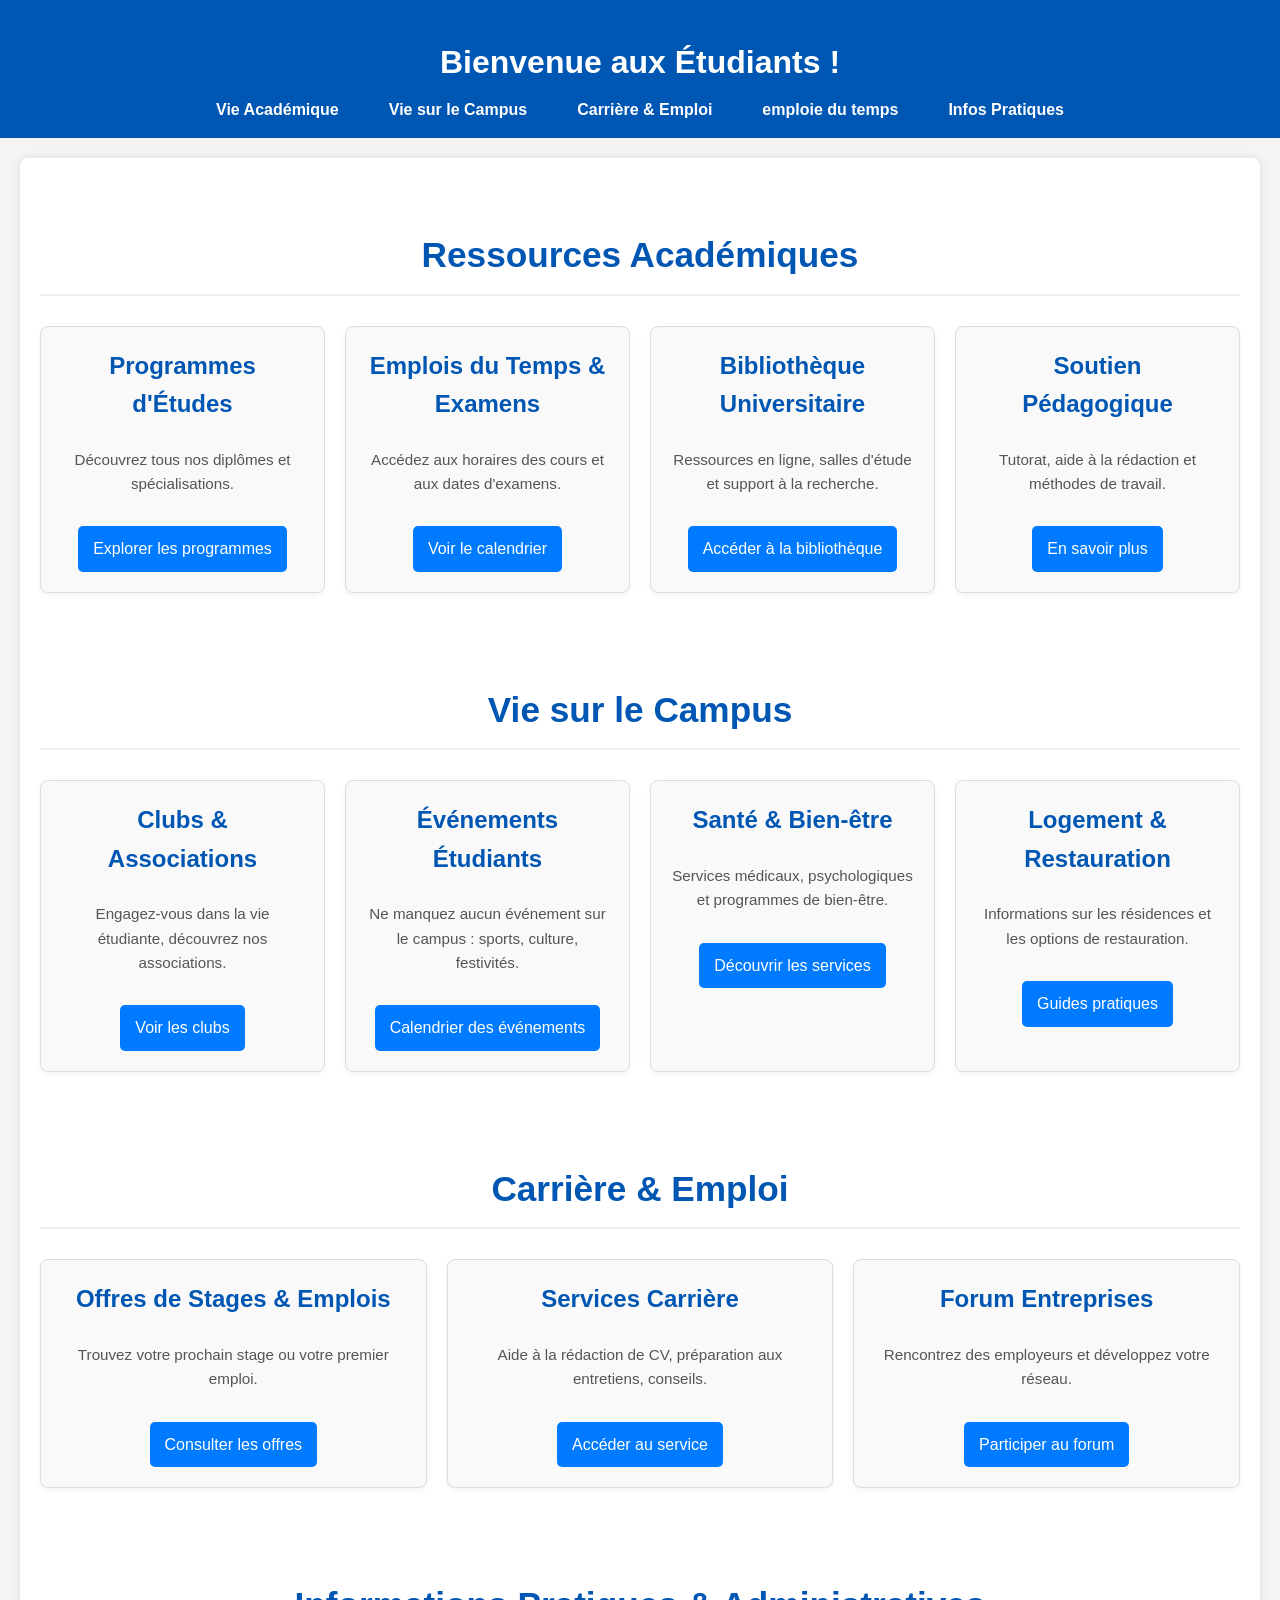
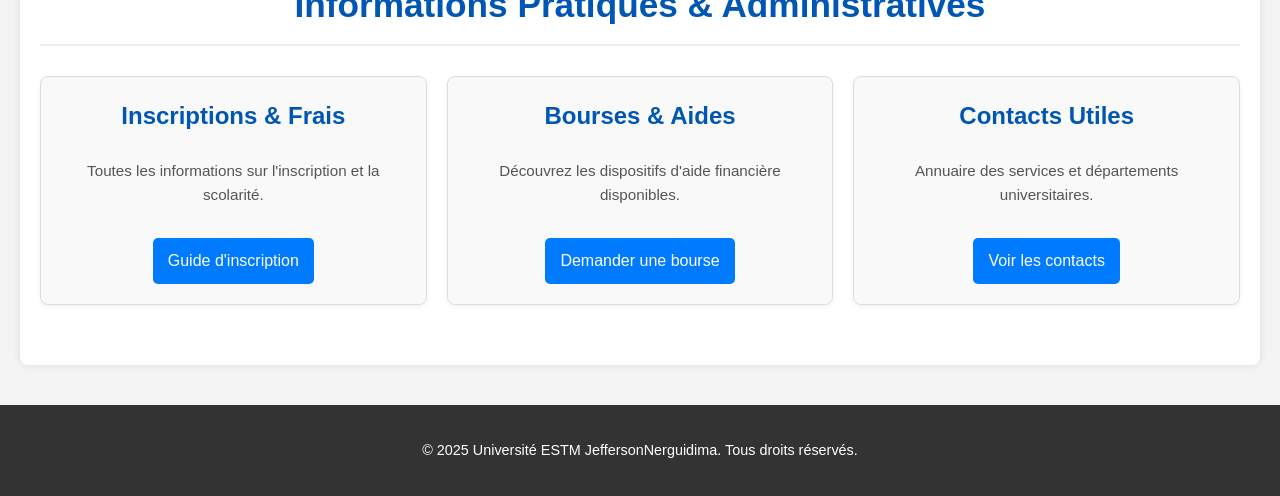
<file: etudiant.html>
<!DOCTYPE html>
<html lang="fr">
<head>
    <meta charset="UTF-8">
    <meta name="viewport" content="width=device-width, initial-scale=1.0">
    <title>Section Étudiant - Université ESTM</title>
    <style>
body {
    font-family: Arial, sans-serif;
    line-height: 1.6;
    margin: 0;
    padding: 0;
    background-color: #f4f4f4;
    color: #333;
}

header {
    background-color: #0056b3; 
    color: #fff;
    padding: 1rem 0;
    text-align: center;
}

header h1 {
    margin-bottom: 0.5rem;
}

header nav ul {
    list-style: none;
    padding: 0;
    margin: 0;
    display: flex;
    justify-content: center;
    flex-wrap: wrap;
}

header nav ul li {
    margin: 0 15px;
}

header nav ul li a {
    color: #fff;
    text-decoration: none;
    font-weight: bold;
    padding: 5px 10px;
    transition: background-color 0.3s ease;
}

header nav ul li a:hover {
    background-color: #004085; 
    border-radius: 5px;
}

main {
    padding: 20px;
    max-width: 1200px;
    margin: 20px auto;
    background-color: #fff;
    box-shadow: 0 0 10px rgba(0, 0, 0, 0.1);
    border-radius: 8px;
}

.content-section {
    margin-bottom: 40px;
    padding-top: 20px; 
}

.section-title {
    color: #0056b3;
    text-align: center;
    margin-bottom: 30px;
    font-size: 2.2em;
    border-bottom: 2px solid #eee;
    padding-bottom: 10px;
}

.card-container {
    display: grid;
    grid-template-columns: repeat(auto-fit, minmax(280px, 1fr)); 
    gap: 20px;
    justify-content: center;
}

.card {
    background-color: #f9f9f9;
    border: 1px solid #ddd;
    border-radius: 8px;
    padding: 20px;
    text-align: center;
    box-shadow: 0 2px 5px rgba(0, 0, 0, 0.05);
    transition: transform 0.3s ease, box-shadow 0.3s ease;
}

.card:hover {
    transform: translateY(-5px);
    box-shadow: 0 4px 10px rgba(0, 0, 0, 0.1);
}

.card h3 {
    color: #0056b3;
    margin-top: 0;
    font-size: 1.5em;
}

.card p {
    font-size: 0.95em;
    color: #555;
    min-height: 40px; 
}

.button {
    display: inline-block;
    background-color: #007bff; 
    color: #fff;
    padding: 10px 15px;
    text-decoration: none;
    border-radius: 5px;
    margin-top: 15px;
    transition: background-color 0.3s ease;
}

.button:hover {
    background-color: #0056b3; 
}

footer {
    text-align: center;
    padding: 20px;
    margin-top: 40px;
    background-color: #333;
    color: #fff;
    font-size: 0.9em;
}
@media (max-width: 768px) {
    header nav ul li {
        margin: 5px 10px;
    }

    .section-title {
        font-size: 1.8em;
    }

    .card-container {
        grid-template-columns: 1fr;
    }
}
    </style>
<body>
    <header>
        <h1>Bienvenue aux Étudiants !</h1>
        <nav>
            <ul>
                <li><a href="#academique">Vie Académique</a></li>
                <li><a href="#campus">Vie sur le Campus</a></li>
                <li><a href="#carriere">Carrière & Emploi</a></li>
                 <li><a href="emploietud.html">emploie du temps</a></li>
                <li><a href="#admin">Infos Pratiques</a></li>
            </ul>
        </nav>
    </header>

    <main>
        <section id="academique" class="content-section">
            <h2 class="section-title">Ressources Académiques</h2>
            <div class="card-container">
                <div class="card">
                    <h3>Programmes d'Études</h3>
                    <p>Découvrez tous nos diplômes et spécialisations.</p>
                    <a href="/programmes.html" class="button">Explorer les programmes</a>
                </div>
                <div class="card">
                    <h3>Emplois du Temps & Examens</h3>
                    <p>Accédez aux horaires des cours et aux dates d'examens.</p>
                    <a href="/calendrier.html" class="button">Voir le calendrier</a>
                </div>
                <div class="card">
                    <h3>Bibliothèque Universitaire</h3>
                    <p>Ressources en ligne, salles d'étude et support à la recherche.</p>
                    <a href="/bibliotheque.html" class="button">Accéder à la bibliothèque</a>
                </div>
                 <div class="card">
                    <h3>Soutien Pédagogique</h3>
                    <p>Tutorat, aide à la rédaction et méthodes de travail.</p>
                    <a href="/soutien-pedagogique.html" class="button">En savoir plus</a>
                </div>
            </div>
        </section>

        <section id="campus" class="content-section">
            <h2 class="section-title">Vie sur le Campus</h2>
            <div class="card-container">
                <div class="card">
                    <h3>Clubs & Associations</h3>
                    <p>Engagez-vous dans la vie étudiante, découvrez nos associations.</p>
                    <a href="/associations.html" class="button">Voir les clubs</a>
                </div>
                <div class="card">
                    <h3>Événements Étudiants</h3>
                    <p>Ne manquez aucun événement sur le campus : sports, culture, festivités.</p>
                    <a href="/evenements.html" class="button">Calendrier des événements</a>
                </div>
                <div class="card">
                    <h3>Santé & Bien-être</h3>
                    <p>Services médicaux, psychologiques et programmes de bien-être.</p>
                    <a href="/sante.html" class="button">Découvrir les services</a>
                </div>
                 <div class="card">
                    <h3>Logement & Restauration</h3>
                    <p>Informations sur les résidences et les options de restauration.</p>
                    <a href="/logement.html" class="button">Guides pratiques</a>
                </div>
            </div>
        </section>

        <section id="carriere" class="content-section">
            <h2 class="section-title">Carrière & Emploi</h2>
            <div class="card-container">
                <div class="card">
                    <h3>Offres de Stages & Emplois</h3>
                    <p>Trouvez votre prochain stage ou votre premier emploi.</p>
                    <a href="/stages-emplois.html" class="button">Consulter les offres</a>
                </div>
                <div class="card">
                    <h3>Services Carrière</h3>
                    <p>Aide à la rédaction de CV, préparation aux entretiens, conseils.</p>
                    <a href="/services-carriere.html" class="button">Accéder au service</a>
                </div>
                 <div class="card">
                    <h3>Forum Entreprises</h3>
                    <p>Rencontrez des employeurs et développez votre réseau.</p>
                    <a href="/forum-entreprises.html" class="button">Participer au forum</a>
                </div>
            </div>
        </section>

        <section id="admin" class="content-section">
            <h2 class="section-title">Informations Pratiques & Administratives</h2>
            <div class="card-container">
                <div class="card">
                    <h3>Inscriptions & Frais</h3>
                    <p>Toutes les informations sur l'inscription et la scolarité.</p>
                    <a href="enregistrement.html" class="button">Guide d'inscription</a>
                </div>
                <div class="card">
                    <h3>Bourses & Aides</h3>
                    <p>Découvrez les dispositifs d'aide financière disponibles.</p>
                    <a href="/bourses.html" class="button">Demander une bourse</a>
                </div>
                <div class="card">
                    <h3>Contacts Utiles</h3>
                    <p>Annuaire des services et départements universitaires.</p>
                    <a href="/contacts-utiles.html" class="button">Voir les contacts</a>
                </div>
            </div>
        </section>
    </main>

    <footer>
        <p>&copy; 2025 Université ESTM JeffersonNerguidima. Tous droits réservés.</p>
    </footer>
</body>
</html>
</file>
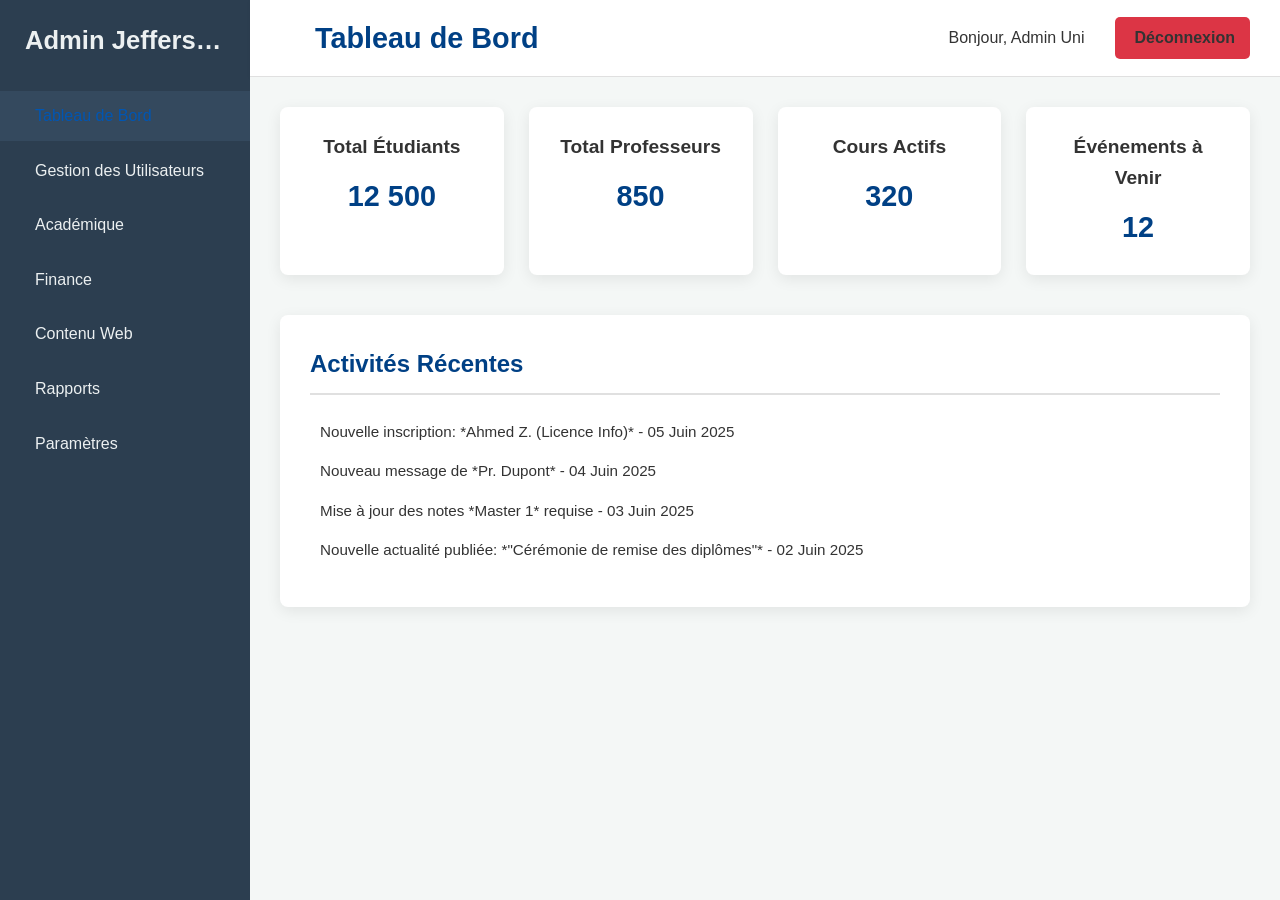
<file: info.html>
<!DOCTYPE html>
<html lang="fr">
<head>
    <meta charset="UTF-8">
    <meta name="viewport" content="width=device-width, initial-scale=1.0">
    <title>Administration Université - Tableau de Bord</title>
    <link rel="stylesheet" href="admin_style.css">
</head>
<body>

    <div class="dashboard-container">
        <aside class="sidebar">
            <div class="sidebar-header">
                <h2><i class="fas fa-university"></i> Admin JeffersonNerguidima</h2>
            </div>
            <nav class="sidebar-nav">
                <ul>
                    <li><a href="#" class="active"><i class="fas fa-tachometer-alt"></i> Tableau de Bord</a></li>
                    <li class="menu-item-has-children">
                        <a href="#"><i class="fas fa-users"></i> Gestion des Utilisateurs <i class="fas fa-chevron-down dropdown-icon"></i></a>
                        <ul class="submenu">
                            <li><a href="#">Étudiants</a></li>
                            <li><a href="#">Professeurs</a></li>
                            <li><a href="#">Personnel</a></li>
                            <li><a href="#">Rôles & Permissions</a></li>
                        </ul>
                    </li>
                    <li class="menu-item-has-children">
                        <a href="#"><i class="fas fa-book-open"></i> Académique <i class="fas fa-chevron-down dropdown-icon"></i></a>
                        <ul class="submenu">
                            <li><a href="#">Formations</a></li>
                            <li><a href="#">Cours</a></li>
                            <li><a href="enregistrement.html">Inscriptions</a></li>
                            <li><a href="#">Notes & Examens</a></li>
                            <li><a href="#">Emplois du temps</a></li>
                        </ul>
                    </li>
                    <li><a href="#"><i class="fas fa-dollar-sign"></i> Finance</a></li>
                    <li class="menu-item-has-children">
                        <a href="#"><i class="fas fa-globe"></i> Contenu Web <i class="fas fa-chevron-down dropdown-icon"></i></a>
                        <ul class="submenu">
                            <li><a href="#">Actualités</a></li>
                            <li><a href="#">Événements</a></li>
                            <li><a href="#">Pages du site</a></li>
                            <li><a href="#">Médias</a></li>
                        </ul>
                    </li>
                    <li><a href="#"><i class="fas fa-chart-line"></i> Rapports</a></li>
                    <li><a href="#"><i class="fas fa-cogs"></i> Paramètres</a></li>
                </ul>
            </nav>
        </aside>

        <div class="main-content">
            <header class="navbar">
                <div class="navbar-left">
                    <button class="toggle-sidebar" aria-label="Toggle Sidebar"><i class="fas fa-bars"></i></button>
                    <h2>Tableau de Bord</h2>
                </div>
                <div class="navbar-right">
                    <div class="user-info">
                        <span>Bonjour, Admin Uni</span>
                        <i class="fas fa-user-circle"></i>
                    </div>
                    <a href="#" class="logout-btn"><i class="fas fa-sign-out-alt"></i> Déconnexion</a>
                </div>
            </header>

            <main class="content-area">
                <section class="dashboard-overview">
                    <div class="stats-cards">
                        <div class="card">
                            <i class="fas fa-user-graduate"></i>
                            <h3>Total Étudiants</h3>
                            <p>12 500</p>
                        </div>
                        <div class="card">
                            <i class="fas fa-chalkboard-teacher"></i>
                            <h3>Total Professeurs</h3>
                            <p>850</p>
                        </div>
                        <div class="card">
                            <i class="fas fa-book"></i>
                            <h3>Cours Actifs</h3>
                            <p>320</p>
                        </div>
                        <div class="card">
                            <i class="fas fa-calendar-alt"></i>
                            <h3>Événements à Venir</h3>
                            <p>12</p>
                        </div>
                    </div>

                    <div class="recent-activity">
                        <h3>Activités Récentes</h3>
                        <ul>
                            <li><i class="fas fa-check-circle text-success"></i> Nouvelle inscription: *Ahmed Z. (Licence Info)* - 05 Juin 2025</li>
                            <li><i class="fas fa-envelope text-info"></i> Nouveau message de *Pr. Dupont* - 04 Juin 2025</li>
                            <li><i class="fas fa-exclamation-triangle text-warning"></i> Mise à jour des notes *Master 1* requise - 03 Juin 2025</li>
                            <li><i class="fas fa-newspaper text-primary"></i> Nouvelle actualité publiée: *"Cérémonie de remise des diplômes"* - 02 Juin 2025</li>
                        </ul>
                    </div>

                    </section>
            </main>
        </div>
    </div>

    <script>
        // JavaScript pour le menu déroulant (submenu) et le toggle de la sidebar
        document.addEventListener('DOMContentLoaded', function() {
            const dropdowns = document.querySelectorAll('.menu-item-has-children > a');
            dropdowns.forEach(dropdown => {
                dropdown.addEventListener('click', function(e) {
                    e.preventDefault();
                    this.parentElement.classList.toggle('active');
                    const submenu = this.nextElementSibling;
                    if (submenu) {
                        submenu.style.display = submenu.style.display === 'block' ? 'none' : 'block';
                    }
                });
            });

            const toggleSidebarBtn = document.querySelector('.toggle-sidebar');
            const dashboardContainer = document.querySelector('.dashboard-container');

            if (toggleSidebarBtn && dashboardContainer) {
                toggleSidebarBtn.addEventListener('click', function() {
                    dashboardContainer.classList.toggle('sidebar-collapsed');
                });
            }
        });
    </script>
</body>
</html>
</file>
<file: style.css>
/* Variables CSS pour faciliter la gestion des couleurs et des espacements */
:root {
    --primary-color: #0056b3; /* Bleu marine, pour les actions principales et l'identité */
    --secondary-color: #007bff; /* Bleu plus vif pour les accents */
    --accent-color: #28a745; /* Vert pour le succès/validation */
    --danger-color: #dc3545; /* Rouge pour les actions dangereuses (suppression) */
    --warning-color: #ffc107; /* Jaune pour les modifications */
    --info-color: #17a2b8; /* Cyan pour les informations/vues */
    --text-color: #333; /* Couleur de texte foncée */
    --light-text-color: #666; /* Couleur de texte plus claire */
    --bg-color: #f4f7f6; /* Arrière-plan léger */
    --card-bg-color: #ffffff; /* Fond des cartes/conteneurs */
    --border-color: #dee2e6; /* Couleur des bordures */
    --shadow-color: rgba(0, 0, 0, 0.1); /* Ombre légère */
    --transition-speed: 0.3s; /* Vitesse des transitions */
    --border-radius: 8px; /* Rayon des bordures par défaut */
}

/* Styles Généraux et Réinitialisation */
body {
    font-family: 'Segoe UI', Tahoma, Geneva, Verdana, sans-serif;
    line-height: 1.6;
    margin: 0;
    padding: 0;
    background-color: var(--bg-color);
    color: var(--text-color);
    display: flex;
    flex-direction: column; /* Permet le contenu et le pied de page */
    justify-content: flex-start; /* Aligne le contenu en haut */
    min-height: 100vh; /* La page occupe au moins toute la hauteur de la vue */
    box-sizing: border-box; /* Inclut le padding dans la hauteur/largeur */
}

.main-content {
    flex-grow: 1; /* Permet au contenu principal de prendre l'espace disponible */
}

/* Conteneurs et Titres */
.container {
    background-color: var(--card-bg-color);
    padding: 30px;
    border-radius: var(--border-radius);
    box-shadow: 0 4px 15px var(--shadow-color);
    width: 100%;
    max-width: 600px; /* Largeur maximale pour les formulaires */
    margin: 50px auto 30px auto; /* Centre le conteneur et ajoute de la marge */
    box-sizing: border-box;
}

h1, h2, h3 {
    color: var(--primary-color);
    margin-bottom: 20px;
    font-weight: 600;
}

h2 {
    text-align: center;
    font-size: 1.8em;
    border-bottom: 2px solid var(--border-color);
    padding-bottom: 15px;
    margin-bottom: 30px;
}

/* Formulaires */
form {
    display: flex;
    flex-direction: column;
    gap: 15px; /* Espace entre les éléments du formulaire */
}

label {
    font-weight: bold;
    margin-bottom: 5px;
    color: var(--text-color);
}

input[type="text"],
input[type="email"],
input[type="date"],
input[type="password"],
textarea,
select {
    width: calc(100% - 24px); /* Ajuste la largeur pour le padding */
    padding: 12px;
    border: 1px solid var(--border-color);
    border-radius: 5px;
    font-size: 1em;
    box-sizing: border-box; /* Très important pour la largeur */
    transition: border-color var(--transition-speed) ease, box-shadow var(--transition-speed) ease;
}

input[type="text"]:focus,
input[type="email"]:focus,
input[type="date"]:focus,
input[type="password"]:focus,
textarea:focus,
select:focus {
    border-color: var(--secondary-color);
    box-shadow: 0 0 0 3px rgba(0, 123, 255, 0.25);
    outline: none;
}

textarea {
    resize: vertical; /* Permet le redimensionnement vertical */
    min-height: 80px;
}

/* Boutons */
button, .btn {
    background-color: var(--primary-color);
    color: white;
    padding: 12px 20px;
    border: none;
    border-radius: 5px;
    cursor: pointer;
    font-size: 1.1em;
    transition: background-color var(--transition-speed) ease, transform 0.2s ease;
    text-decoration: none; /* Pour les liens stylisés en boutons */
    display: inline-block; /* Pour que padding et margin fonctionnent sur les liens */
    text-align: center;
}

button[type="submit"] {
    align-self: center; /* Centre le bouton dans le formulaire flex */
    margin-top: 20px;
    width: 50%; /* Largeur du bouton */
    max-width: 300px;
}

button:hover, .btn:hover {
    background-color: var(--secondary-color);
    transform: translateY(-2px); /* Léger effet de soulèvement */
}

button:active, .btn:active {
    transform: translateY(0);
}

/* Messages d'alerte */
.message {
    padding: 10px;
    margin-bottom: 20px;
    border-radius: 5px;
    text-align: center;
    font-weight: bold;
}

.message.success {
    background-color: #d4edda;
    color: #155724;
    border: 1px solid #c3e6cb;
}

.message.error {
    background-color: #f8d7da;
    color: #721c24;
    border: 1px solid #f5c6cb;
}

/* Styles pour les tableaux de listes (ex: liste des étudiants) */
.list-table {
    width: 100%;
    border-collapse: collapse;
    margin-top: 30px;
    background-color: var(--card-bg-color);
    border-radius: var(--border-radius);
    overflow: hidden; /* Pour que les bordures arrondies s'appliquent aux coins du tableau */
    box-shadow: 0 4px 15px var(--shadow-color);
}

.list-table th, .list-table td {
    border: 1px solid var(--border-color);
    padding: 12px 15px;
    text-align: left;
}

.list-table th {
    background-color: var(--primary-color);
    color: white;
    font-weight: bold;
    text-transform: uppercase;
}

.list-table tr:nth-child(even) {
    background-color: #f9f9f9;
}

.list-table tr:hover {
    background-color: #f1f1f1;
}

/* Boutons d'action dans les tableaux */
.action-buttons a, .action-buttons button {
    display: inline-block;
    padding: 8px 12px;
    margin: 5px 2px;
    border-radius: 4px;
    text-decoration: none;
    font-size: 0.9em;
    transition: background-color 0.2s ease, transform 0.1s ease;
    border: none;
    cursor: pointer;
}

.action-buttons .edit-btn {
    background-color: var(--warning-color); /* Jaune pour modifier */
    color: var(--text-color);
}

.action-buttons .edit-btn:hover {
    background-color: #e0a800;
}

.action-buttons .delete-btn {
    background-color: var(--danger-color); /* Rouge pour supprimer */
    color: white;
}

.action-buttons .delete-btn:hover {
    background-color: #c82333;
}

.action-buttons .view-btn {
    background-color: var(--info-color); /* Cyan pour voir */
    color: white;
}

.action-buttons .view-btn:hover {
    background-color: #138496;
}

/* Styles spécifiques à la page d'accueil (index.php) */
.hero-section {
    background: linear-gradient(rgba(0, 0, 0, 0.6), rgba(0, 0, 0, 0.6)), url('images/university_hero.jpg') no-repeat center center/cover;
    color: white;
    text-align: center;
    padding: 100px 20px;
    margin-bottom: 30px;
    border-radius: var(--border-radius);
    box-shadow: 0 4px 15px var(--shadow-color);
    position: relative;
    display: flex;
    flex-direction: column;
    justify-content: center;
    align-items: center;
    min-height: 400px; /* Hauteur minimale pour la section hero */
}

.hero-section h1 {
    font-size: 3.5em;
    margin-bottom: 20px;
    text-shadow: 2px 2px 4px rgba(0, 0, 0, 0.5);
    color: white; /* S'assurer que le titre est blanc */
}

.hero-section p {
    font-size: 1.3em;
    max-width: 800px;
    margin: 0 auto 30px auto;
    color: #f0f0f0; /* Texte légèrement grisé */
}

.hero-buttons {
    margin-top: 20px;
    display: flex;
    flex-wrap: wrap; /* Permet aux boutons de passer à la ligne */
    justify-content: center;
    gap: 20px; /* Espace entre les boutons */
}

.hero-buttons .btn {
    min-width: 200px; /* Largeur minimale pour les boutons du hero */
}

.university-presentation {
    padding: 40px 20px;
    max-width: 1200px;
    margin: 0 auto 30px auto;
    display: grid;
    grid-template-columns: repeat(auto-fit, minmax(300px, 1fr));
    gap: 30px;
    background-color: var(--card-bg-color);
    border-radius: var(--border-radius);
    box-shadow: 0 4px 15px var(--shadow-color);
}

.university-presentation .card {
    text-align: center;
    background-color: #f9f9f9;
    padding: 25px;
    border-radius: var(--border-radius);
    box-shadow: 0 2px 8px rgba(0, 0, 0, 0.05);
    transition: transform var(--transition-speed) ease;
    display: flex;
    flex-direction: column;
    justify-content: space-between; /* Espacement équitable du contenu */
}

.university-presentation .card:hover {
    transform: translateY(-5px);
}

.university-presentation .card img {
    max-width: 100%;
    height: 200px; /* Hauteur fixe pour les images */
    object-fit: cover; /* Recadre les images pour remplir l'espace */
    border-radius: 5px;
    margin-bottom: 15px;
}

.university-presentation .card h3 {
    color: var(--primary-color);
    margin-bottom: 10px;
    font-size: 1.4em;
}

.university-presentation .card p {
    color: var(--light-text-color);
    font-size: 0.95em;
}


/* Section Emploi du Temps */
.schedule-section {
    padding: 40px 20px;
    max-width: 1200px;
    margin: 0 auto 30px auto;
    background-color: var(--card-bg-color);
    border-radius: var(--border-radius);
    box-shadow: 0 4px 15px var(--shadow-color);
    text-align: center;
}

.schedule-section .select-filiere {
    margin-bottom: 30px;
}

.schedule-section .select-filiere label {
    font-size: 1.1em;
    margin-right: 15px;
    color: var(--text-color);
}

.schedule-section .select-filiere select {
    padding: 10px 15px;
    border-radius: 5px;
    border: 1px solid var(--border-color);
    font-size: 1em;
    width: auto; /* Largeur automatique */
    min-width: 250px;
}

#timetable-display {
    margin-top: 20px;
    border: 1px solid var(--border-color);
    border-radius: 5px;
    overflow-x: auto; /* Permet le défilement horizontal si le tableau est trop large */
}

#timetable-display table {
    width: 100%;
    border-collapse: collapse;
}

#timetable-display th, #timetable-display td {
    border: 1px solid var(--border-color);
    padding: 10px;
    text-align: center;
    vertical-align: top; /* Aligne le contenu en haut des cellules */
    font-size: 0.9em;
}

#timetable-display th {
    background-color: var(--primary-color);
    color: white;
}

#timetable-display tr:nth-child(even) {
    background-color: #f9f9f9;
}

#timetable-display .no-schedule {
    padding: 20px;
    text-align: center;
    color: var(--light-text-color);
    font-style: italic;
}

.course-slot {
    background-color: #e6f2ff; /* Couleur de fond pour chaque cours dans une cellule */
    border: 1px solid #b3d9ff;
    border-radius: 4px;
    padding: 8px;
    margin-bottom: 5px; /* Espace entre plusieurs cours dans la même cellule */
    line-height: 1.4;
    font-size: 0.85em;
    word-wrap: break-word; /* Casse les longs mots pour éviter le dépassement */
}

.course-slot:last-child {
    margin-bottom: 0; /* Pas de marge en bas pour le dernier élément */
}

/* Pied de page */
footer {
    text-align: center;
    padding: 30px 20px;
    margin-top: auto; /* Pousse le pied de page vers le bas */
    background-color: var(--primary-color);
    color: white;
    width: 100%;
}

footer p {
    margin: 0;
    font-size: 0.9em;
}

/* Media Queries pour la responsivité */
@media (max-width: 992px) {
    .hero-section h1 {
        font-size: 3em;
    }
    .hero-section p {
        font-size: 1.2em;
    }
    .university-presentation {
        grid-template-columns: repeat(auto-fit, minmax(250px, 1fr));
        gap: 20px;
    }
    .list-table th, .list-table td {
        padding: 10px 12px;
        font-size: 0.85em;
    }
}

@media (max-width: 768px) {
    .container {
        padding: 20px;
        margin: 30px auto 20px auto;
    }
    h2 {
        font-size: 1.5em;
        margin-bottom: 20px;
    }
    .hero-section {
        padding: 60px 15px;
    }
    .hero-section h1 {
        font-size: 2.5em;
    }
    .hero-section p {
        font-size: 1em;
    }
    .hero-buttons {
        flex-direction: column; /* Boutons en colonne sur petits écrans */
        gap: 15px;
    }
    .hero-buttons .btn {
        width: 80%;
    }
    .university-presentation {
        grid-template-columns: 1fr; /* Une seule colonne sur petits écrans */
        padding: 20px;
    }
    .schedule-section {
        padding: 20px;
    }
    .schedule-section .select-filiere select {
        width: 90%; /* Prend plus de largeur sur petits écrans */
        min-width: unset; /* Supprime le min-width */
    }
    #timetable-display th, #timetable-display td {
        padding: 8px;
        font-size: 0.8em;
    }
}

@media (max-width: 480px) {
    body {
        padding-top: 0;
    }
    .container {
        padding: 15px;
        border-radius: 5px;
        margin-top: 20px;
    }
    input[type="text"],
    input[type="email"],
    input[type="date"],
    input[type="password"],
    textarea,
    select {
        font-size: 0.9em;
        padding: 10px;
    }
    button[type="submit"] {
        width: 95%;
        font-size: 1em;
        padding: 10px 15px;
    }
    .action-buttons a, .action-buttons button {
        padding: 6px 10px;
        font-size: 0.8em;
    }
}
</file>
<file: admin_style.css>
/* Variables CSS */
:root {
    --primary-admin-color: #004085; /* Bleu plus foncé pour l'admin */
    --secondary-admin-color: #0056b3; /* Bleu standard */
    --text-admin-color: #333;
    --sidebar-bg: #2c3e50; /* Couleur sombre pour la sidebar */
    --sidebar-text: #ecf0f1;
    --sidebar-hover: #34495e;
    --navbar-bg: #ffffff;
    --border-admin: #e0e0e0;
    --card-bg: #ffffff;
    --success-color: #28a745;
    --info-color: #17a2b8;
    --warning-color: #ffc107;
    --danger-color: #dc3545;
}

/* Réinitialisation de base */
* {
    margin: 0;
    padding: 0;
    box-sizing: border-box;
}

body {
    font-family: 'Segoe UI', Tahoma, Geneva, Verdana, sans-serif;
    line-height: 1.6;
    color: var(--text-admin-color);
    background-color: #f4f7f6;
    overflow-x: hidden; /* Empêche le défilement horizontal */
}

a {
    text-decoration: none;
    color: var(--secondary-admin-color);
}

ul {
    list-style: none;
}

/* Dashboard Layout */
.dashboard-container {
    display: flex;
    min-height: 100vh;
}

/* Sidebar */
.sidebar {
    width: 250px;
    background-color: var(--sidebar-bg);
    color: var(--sidebar-text);
    padding: 20px 0;
    box-shadow: 2px 0 5px rgba(0,0,0,0.1);
    transition: width 0.3s ease;
    flex-shrink: 0; /* Ne pas réduire la taille de la sidebar */
}

.dashboard-container.sidebar-collapsed .sidebar {
    width: 60px; /* Largeur réduite pour la sidebar collapse */
}

.sidebar-header {
    text-align: center;
    margin-bottom: 30px;
    padding: 0 15px;
}

.sidebar-header h2 {
    font-size: 1.6em;
    color: var(--sidebar-text);
    white-space: nowrap; /* Empêche le texte de se briser */
    overflow: hidden;
    text-overflow: ellipsis;
}

.dashboard-container.sidebar-collapsed .sidebar-header h2 {
    display: none; /* Cache le texte quand la sidebar est repliée */
}

.sidebar-header h2 .fa-university {
    margin-right: 10px;
}

.dashboard-container.sidebar-collapsed .sidebar-header h2 .fa-university {
    margin-right: 0; /* Pas de marge quand le texte est caché */
}


.sidebar-nav ul li {
    margin-bottom: 5px;
}

.sidebar-nav ul li a {
    display: flex;
    align-items: center;
    padding: 12px 20px;
    color: var(--sidebar-text);
    transition: background-color 0.3s ease, color 0.3s ease;
    white-space: nowrap;
    overflow: hidden;
    text-overflow: ellipsis;
}

.sidebar-nav ul li a:hover,
.sidebar-nav ul li a.active {
    background-color: var(--sidebar-hover);
    color: var(--secondary-admin-color);
}

.sidebar-nav ul li a i {
    margin-right: 15px;
    font-size: 1.1em;
}

/* Icône de flèche pour les sous-menus */
.dropdown-icon {
    margin-left: auto; /* Pousse l'icône à droite */
    transition: transform 0.3s ease;
}

.menu-item-has-children.active > a .dropdown-icon {
    transform: rotate(180deg);
}

/* Sous-menus */
.submenu {
    display: none; /* Caché par défaut */
    background-color: #34495e; /* Couleur légèrement différente */
    padding-left: 40px; /* Indentation */
}

.menu-item-has-children.active .submenu {
    display: block; /* Affiché quand le parent est actif */
}

.submenu li a {
    padding: 10px 20px;
    font-size: 0.95em;
}

.dashboard-container.sidebar-collapsed .sidebar-nav ul li a span {
    display: none; /* Cache le texte des liens quand la sidebar est repliée */
}
.dashboard-container.sidebar-collapsed .sidebar-nav ul li a .dropdown-icon {
    display: none; /* Cache les flèches des sous-menus repliés */
}
.dashboard-container.sidebar-collapsed .sidebar-nav ul li a {
    justify-content: center; /* Centre les icônes */
    padding: 12px 0;
}
.dashboard-container.sidebar-collapsed .sidebar-nav ul li a i {
    margin-right: 0; /* Pas de marge pour les icônes seules */
}
.dashboard-container.sidebar-collapsed .submenu {
    display: none !important; /* Force le sous-menu à être caché en mode replié */
}


/* Main Content Area */
.main-content {
    flex-grow: 1; /* Prend l'espace restant */
    display: flex;
    flex-direction: column;
}

/* Navbar */
.navbar {
    background-color: var(--navbar-bg);
    padding: 15px 30px;
    border-bottom: 1px solid var(--border-admin);
    display: flex;
    justify-content: space-between;
    align-items: center;
    box-shadow: 0 1px 4px rgba(0,0,0,0.05);
}

.navbar-left {
    display: flex;
    align-items: center;
}

.navbar-left h2 {
    font-size: 1.8em;
    color: var(--primary-admin-color);
    margin: 0 0 0 20px;
}

.navbar-right {
    display: flex;
    align-items: center;
    gap: 20px;
}

.user-info {
    display: flex;
    align-items: center;
    color: var(--text-admin-color);
}

.user-info i {
    font-size: 1.5em;
    margin-left: 10px;
    color: var(--primary-admin-color);
}

.logout-btn {
    background-color: var(--danger-color);
    color: var(--white-color);
    padding: 8px 15px;
    border-radius: 5px;
    font-weight: bold;
    transition: background-color 0.3s ease;
}

.logout-btn:hover {
    background-color: #c82333;
}

.logout-btn i {
    margin-right: 5px;
}

.toggle-sidebar {
    background: none;
    border: none;
    font-size: 1.5em;
    color: var(--primary-admin-color);
    cursor: pointer;
    margin-right: 15px;
}


/* Content Area */
.content-area {
    padding: 30px;
    flex-grow: 1;
    background-color: #f4f7f6; /* Couleur de fond du contenu */
}

/* Dashboard Overview */
.dashboard-overview {
    margin-bottom: 40px;
}

.stats-cards {
    display: grid;
    grid-template-columns: repeat(auto-fit, minmax(220px, 1fr));
    gap: 25px;
    margin-bottom: 40px;
}

.card {
    background-color: var(--card-bg);
    padding: 25px;
    border-radius: 8px;
    box-shadow: 0 4px 15px rgba(0,0,0,0.08);
    text-align: center;
    transition: transform 0.3s ease;
}

.card:hover {
    transform: translateY(-5px);
}

.card i {
    font-size: 3em;
    color: var(--secondary-admin-color);
    margin-bottom: 15px;
}

.card h3 {
    font-size: 1.2em;
    color: var(--text-admin-color);
    margin-bottom: 10px;
}

.card p {
    font-size: 1.8em;
    font-weight: bold;
    color: var(--primary-admin-color);
}

.recent-activity {
    background-color: var(--card-bg);
    padding: 30px;
    border-radius: 8px;
    box-shadow: 0 4px 15px rgba(0,0,0,0.08);
}

.recent-activity h3 {
    font-size: 1.5em;
    margin-bottom: 25px;
    color: var(--primary-admin-color);
    border-bottom: 2px solid var(--border-admin);
    padding-bottom: 10px;
}

.recent-activity ul li {
    display: flex;
    align-items: center;
    margin-bottom: 15px;
    font-size: 0.95em;
    color: var(--light-text-color);
}

.recent-activity ul li i {
    margin-right: 10px;
    font-size: 1.1em;
}

.text-success { color: var(--success-color); }
.text-info { color: var(--info-color); }
.text-warning { color: var(--warning-color); }
.text-primary { color: var(--primary-admin-color); }

/* Responsive Design */
@media (max-width: 992px) {
    .sidebar {
        width: 60px; /* Réduit la sidebar par défaut sur les écrans moyens */
    }
    .sidebar-header h2 {
        display: none;
    }
    .sidebar-header h2 .fa-university {
        margin-right: 0;
    }
    .sidebar-nav ul li a span,
    .dropdown-icon {
        display: none;
    }
    .sidebar-nav ul li a {
        justify-content: center;
        padding: 12px 0;
    }
    .sidebar-nav ul li a i {
        margin-right: 0;
    }
    .submenu {
        display: none !important;
    }

    .dashboard-container.sidebar-collapsed .sidebar {
        width: 250px; /* Reverse effect when toggled */
    }
    .dashboard-container.sidebar-collapsed .sidebar-header h2 {
        display: block;
    }
    .dashboard-container.sidebar-collapsed .sidebar-header h2 .fa-university {
        margin-right: 10px;
    }
    .dashboard-container.sidebar-collapsed .sidebar-nav ul li a span,
    .dashboard-container.sidebar-collapsed .dropdown-icon {
        display: inline-block;
    }
    .dashboard-container.sidebar-collapsed .sidebar-nav ul li a {
        justify-content: flex-start;
        padding: 12px 20px;
    }
    .dashboard-container.sidebar-collapsed .sidebar-nav ul li a i {
        margin-right: 15px;
    }
    .dashboard-container.sidebar-collapsed .submenu {
        display: none; /* Managed by JS */
    }

    .navbar-left h2 {
        font-size: 1.5em;
        margin-left: 10px;
    }
}

@media (max-width: 768px) {
    .dashboard-container {
        flex-direction: column;
    }

    .sidebar {
        width: 100%;
        height: auto;
        padding: 15px 0;
        box-shadow: 0 2px 5px rgba(0,0,0,0.1);
        position: relative; /* Pour que le menu toggle soit visible */
        order: 2; /* Met la sidebar après le contenu principal sur mobile */
    }

    .sidebar-header {
        display: none; /* Cache l'en-tête de la sidebar sur mobile */
    }

    .sidebar-nav ul {
        display: flex;
        flex-wrap: wrap; /* Permet aux éléments de passer à la ligne */
        justify-content: center;
        gap: 10px;
    }

    .sidebar-nav ul li {
        width: auto;
        margin-bottom: 0;
    }

    .sidebar-nav ul li a {
        padding: 10px 15px;
        font-size: 0.9em;
        border-radius: 5px;
    }

    .sidebar-nav ul li a i {
        margin-right: 8px;
    }
    
    .sidebar-nav .submenu {
        position: absolute; /* Pas idéal pour mobile sans JS avancé */
        background-color: var(--sidebar-hover);
        width: 100%;
        left: 0;
        z-index: 100;
        border-top: 1px solid rgba(255,255,255,0.1);
        box-shadow: 0 5px 10px rgba(0,0,0,0.2);
    }
    
    .dashboard-container.sidebar-collapsed .sidebar {
        width: 100%;
    }

    .navbar {
        flex-wrap: wrap;
        padding: 10px 20px;
        order: 1; /* Met la navbar avant le contenu principal sur mobile */
    }

    .navbar-left, .navbar-right {
        width: 100%;
        justify-content: space-between;
        margin-bottom: 10px;
    }

    .navbar-left {
        margin-bottom: 15px;
    }

    .toggle-sidebar {
        display: none; /* Cache le bouton de toggle sur mobile si le menu est déjà flex */
    }
    
    .main-content {
        order: 1; /* Place le contenu principal en premier */
    }

    .stats-cards {
        grid-template-columns: 1fr;
    }
}

@media (max-width: 480px) {
    .navbar-left h2 {
        font-size: 1.3em;
        margin-left: 0;
    }
    .user-info span {
        display: none; /* Cache le texte "Bonjour, Admin Uni" */
    }
    .logout-btn {
        padding: 6px 10px;
        font-size: 0.8em;
    }

    .content-area {
        padding: 20px;
    }

    .recent-activity h3 {
        font-size: 1.3em;
    }
}
</file>
